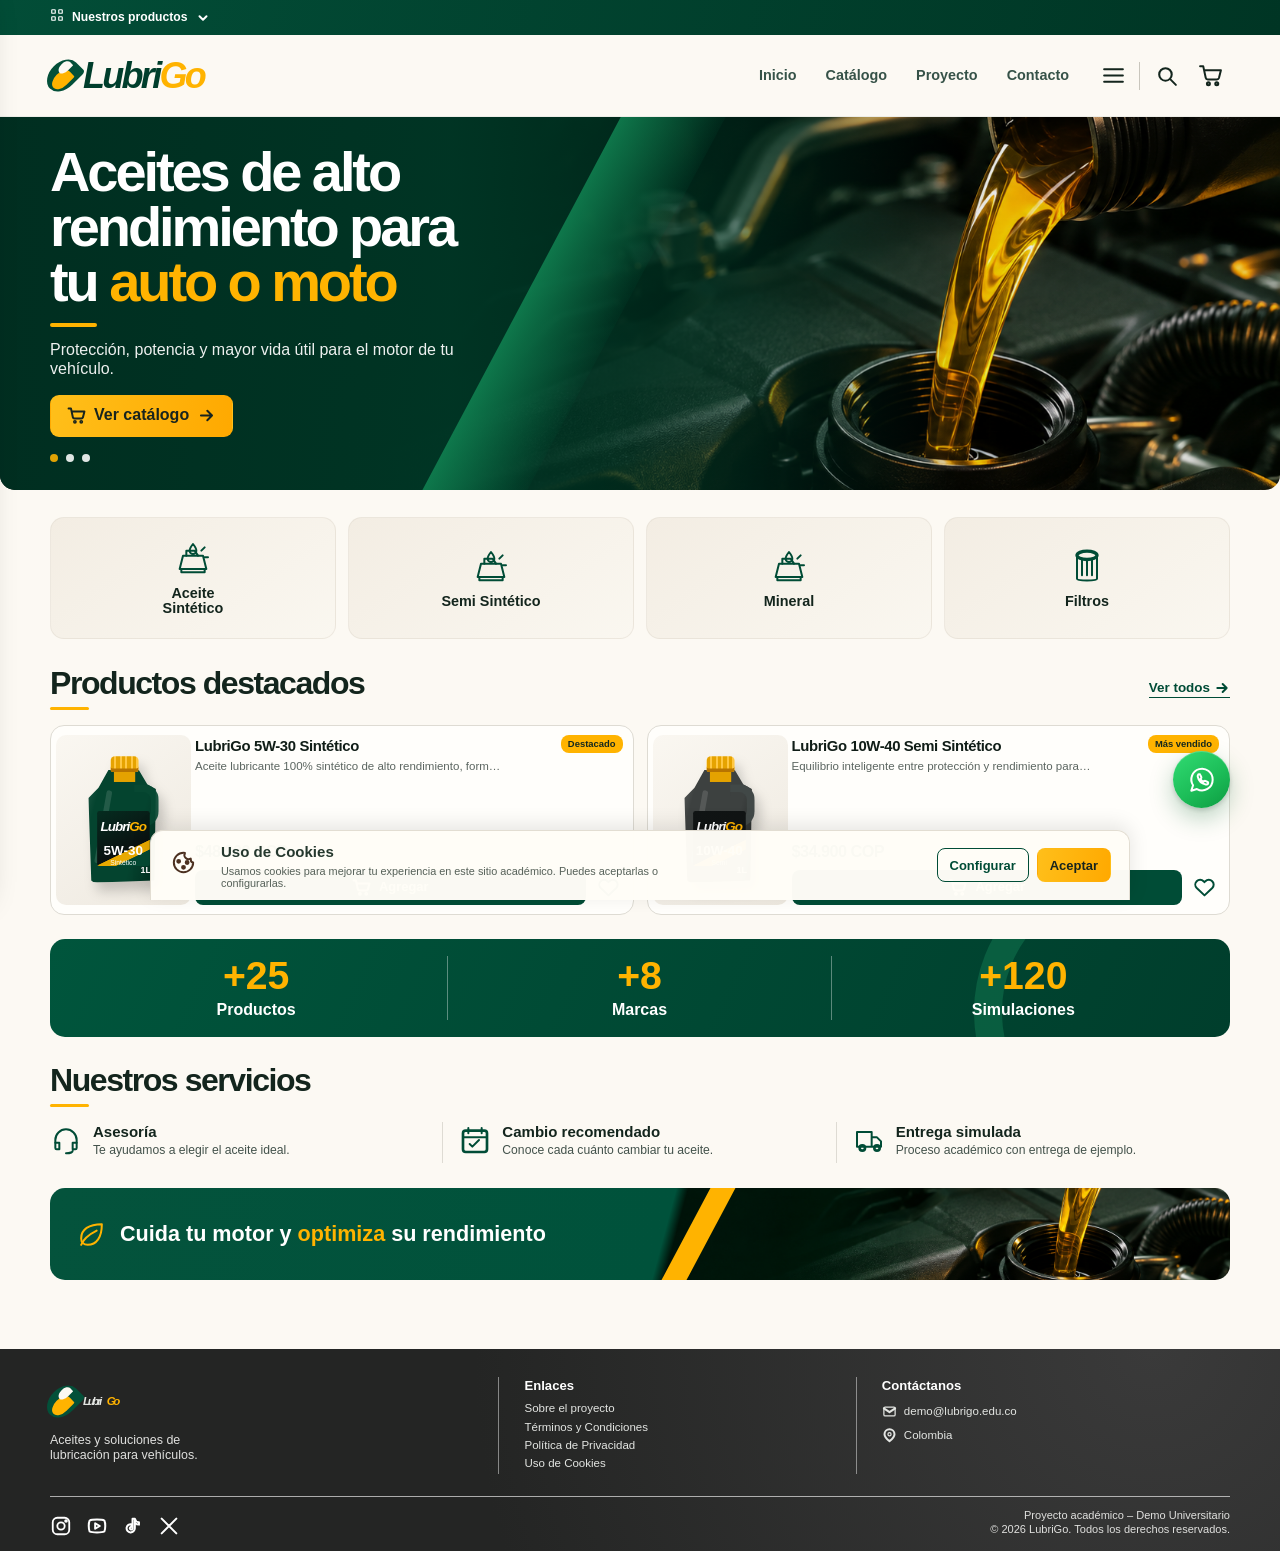
<file: index.html>
<!doctype html>
<html lang="es">
<head>
  <meta charset="utf-8">
  <meta name="viewport" content="width=device-width, initial-scale=1">
  <meta name="description" content="LubriGo, simulador académico de aceites y lubricantes para vehículos.">
  <title>LubriGo | Aceites para tu auto o moto</title>
  <link rel="stylesheet" href="estilos.css?v=20261110-wa">
</head>
<body>
  <div id="site-header"></div>
  <main class="page-main" id="homeMain"></main>
  <div id="site-footer"></div>
  <script src="productos.js" defer></script>
  <script src="carrito.js" defer></script>
  <script src="app.js?v=20261110-wa" defer></script>
  <script src="home.js" defer></script>
</body>
</html>
</file>
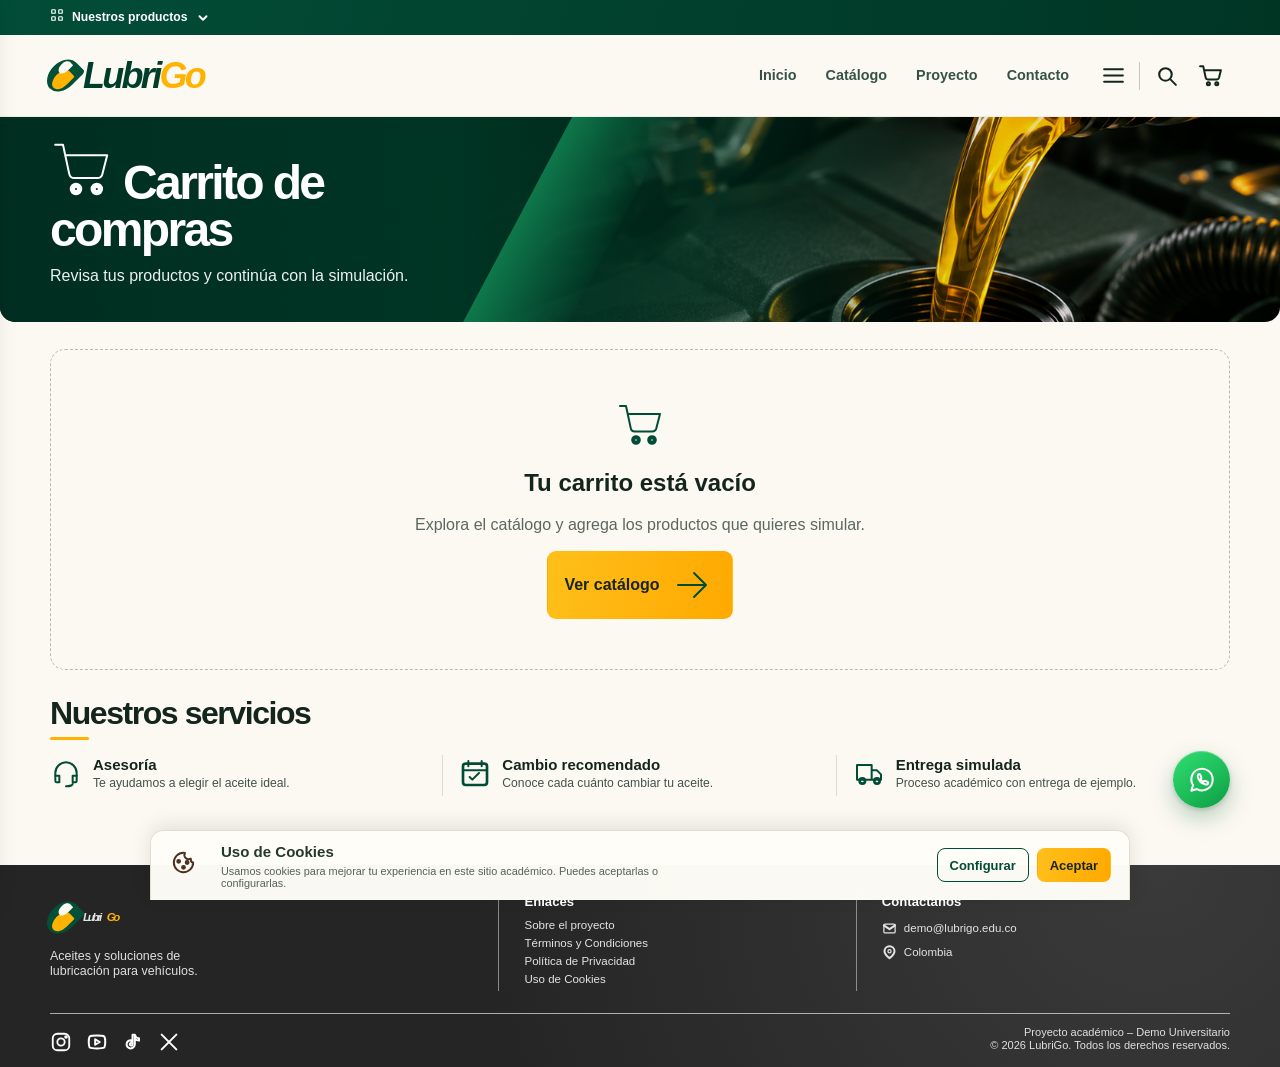
<file: carrito.html>
<!doctype html>
<html lang="es">
<head>
  <meta charset="utf-8">
  <meta name="viewport" content="width=device-width, initial-scale=1">
  <meta name="description" content="Carrito de compra simulada LubriGo.">
  <title>Carrito de compras | LubriGo</title>
  <link rel="stylesheet" href="estilos.css?v=20261110-wa">
</head>
<body>
  <div id="site-header"></div>
  <main class="page-main" id="cartMain"></main>
  <div id="site-footer"></div>
  <script src="productos.js" defer></script>
  <script src="carrito.js" defer></script>
  <script src="app.js?v=20261110-wa" defer></script>
</body>
</html>
</file>
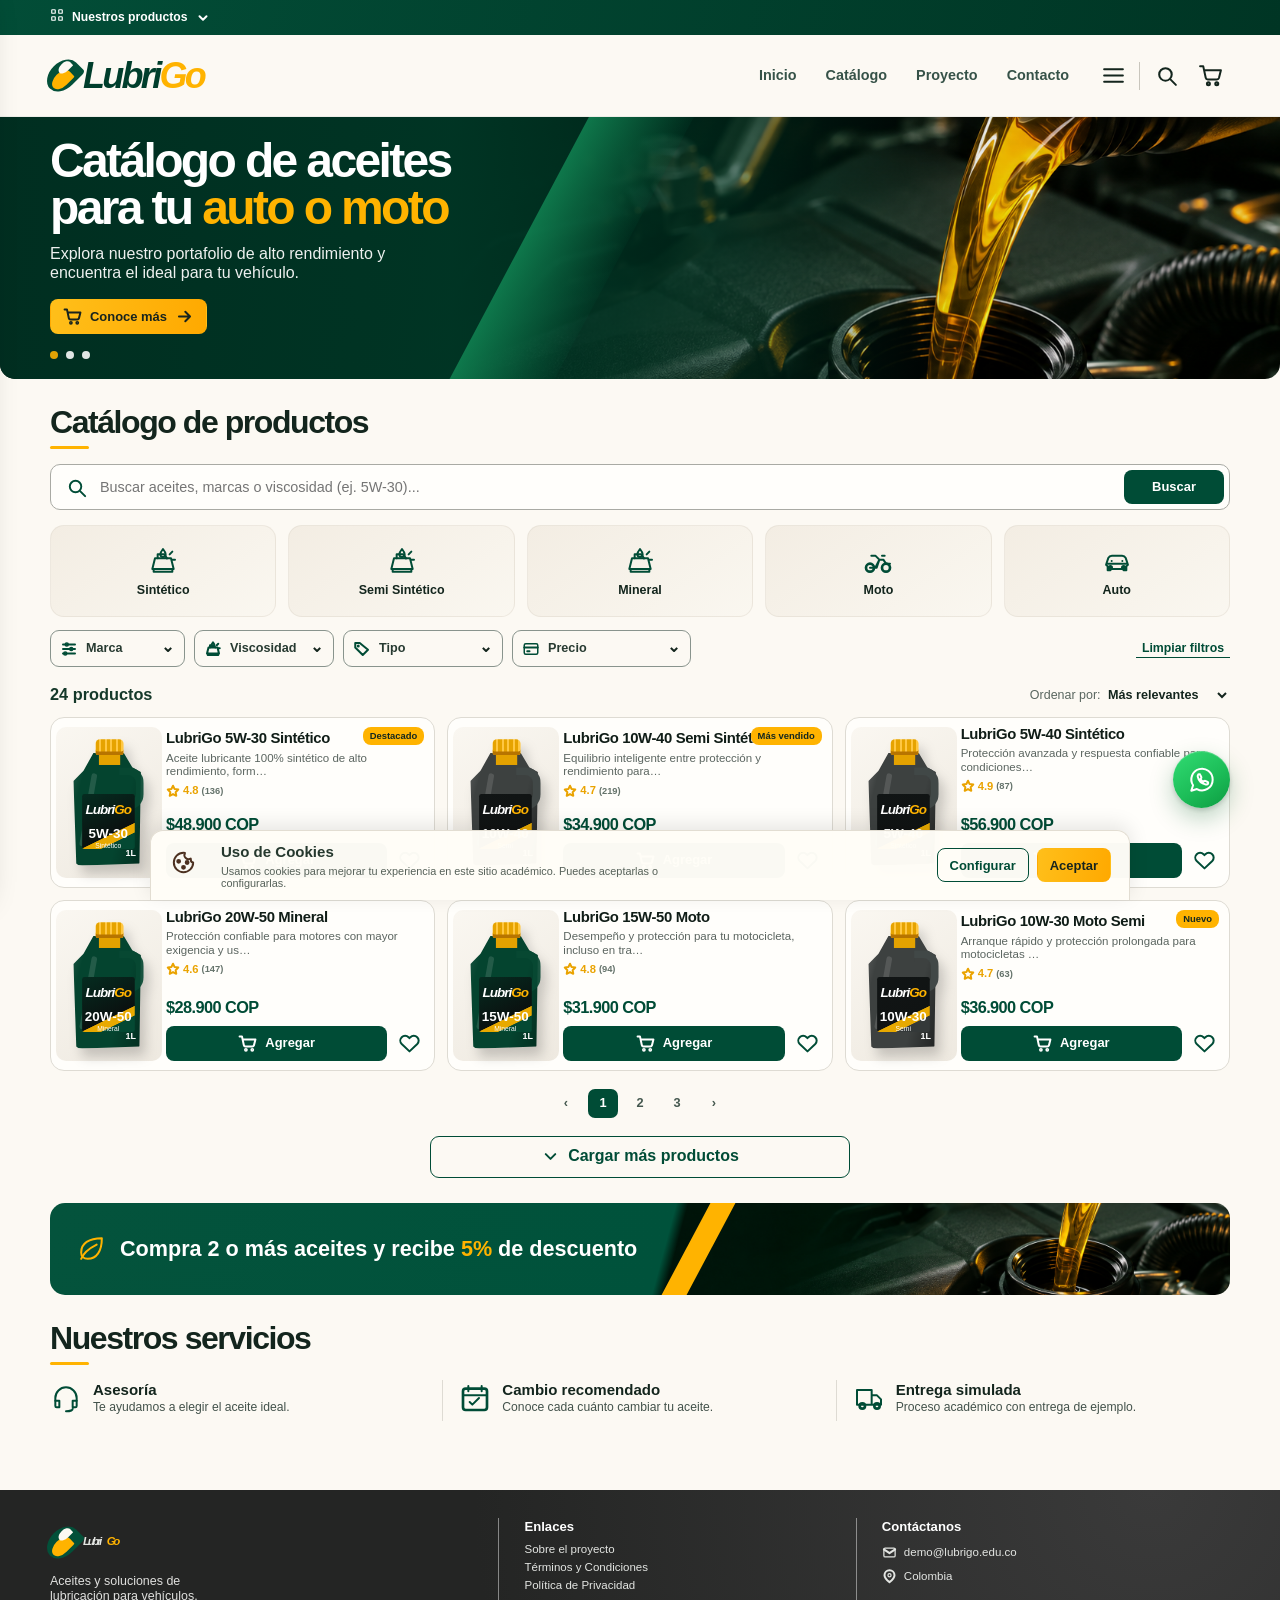
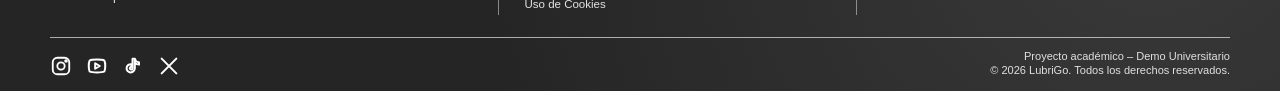
<file: catalogo.html>
<!doctype html>
<html lang="es">
<head>
  <meta charset="utf-8">
  <meta name="viewport" content="width=device-width, initial-scale=1">
  <meta name="description" content="Catálogo académico de aceites LubriGo.">
  <title>Catálogo | LubriGo</title>
  <link rel="stylesheet" href="estilos.css?v=20261110-wa">
</head>
<body>
  <div id="site-header"></div>
  <main class="page-main" id="catalogMain"></main>
  <div id="site-footer"></div>
  <script src="productos.js" defer></script>
  <script src="carrito.js" defer></script>
  <script src="app.js?v=20261110-wa" defer></script>
  <script src="catalogo.js" defer></script>
</body>
</html>
</file>
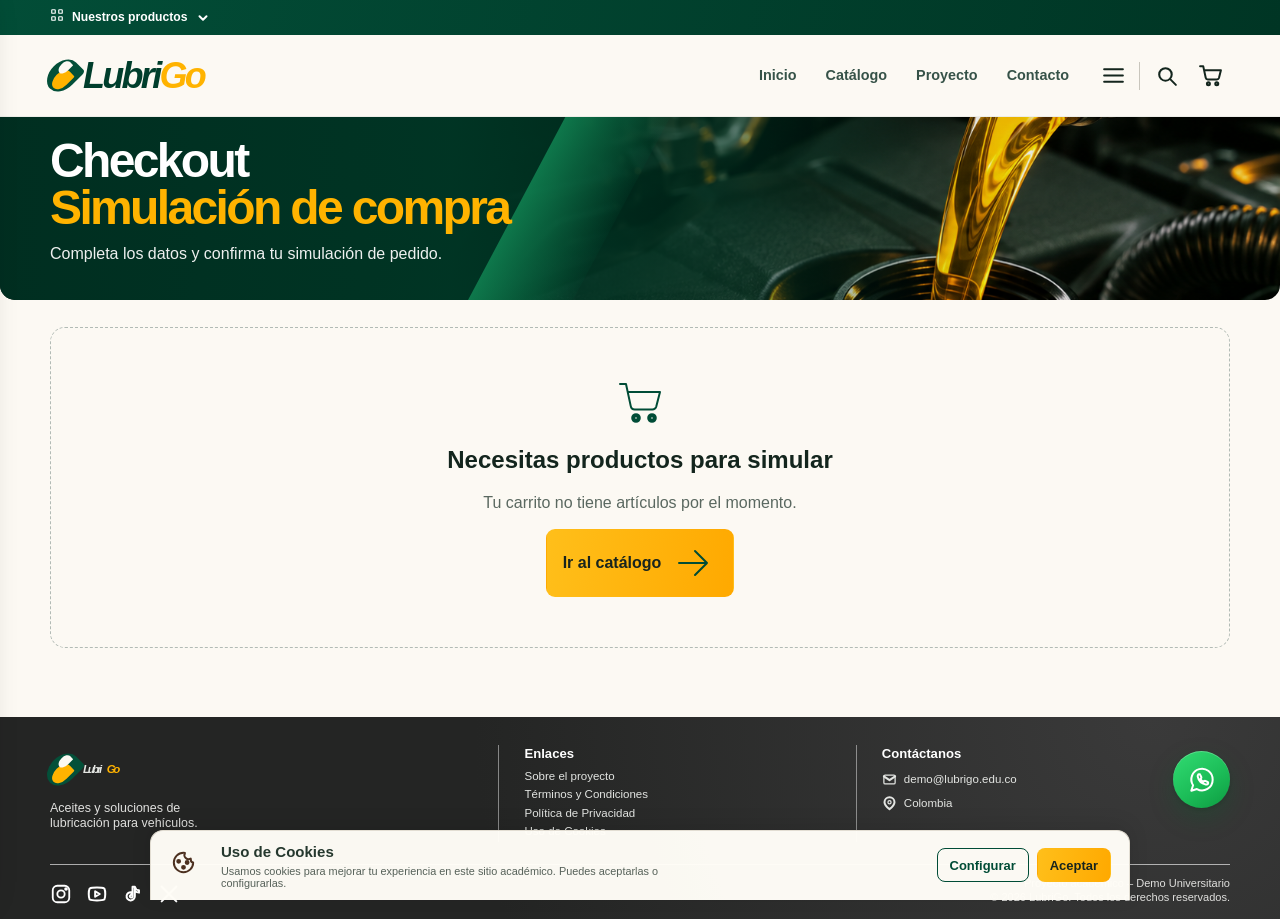
<file: checkout.html>
<!doctype html>
<html lang="es">
<head>
  <meta charset="utf-8">
  <meta name="viewport" content="width=device-width, initial-scale=1">
  <meta name="description" content="Checkout de simulación académica LubriGo.">
  <title>Checkout | LubriGo</title>
  <link rel="stylesheet" href="estilos.css?v=20261110-wa">
</head>
<body>
  <div id="site-header"></div>
  <main class="page-main" id="checkoutMain"></main>
  <div id="site-footer"></div>
  <script src="productos.js" defer></script>
  <script src="carrito.js" defer></script>
  <script src="app.js?v=20261110-wa" defer></script>
  <script src="checkout.js" defer></script>
</body>
</html>
</file>
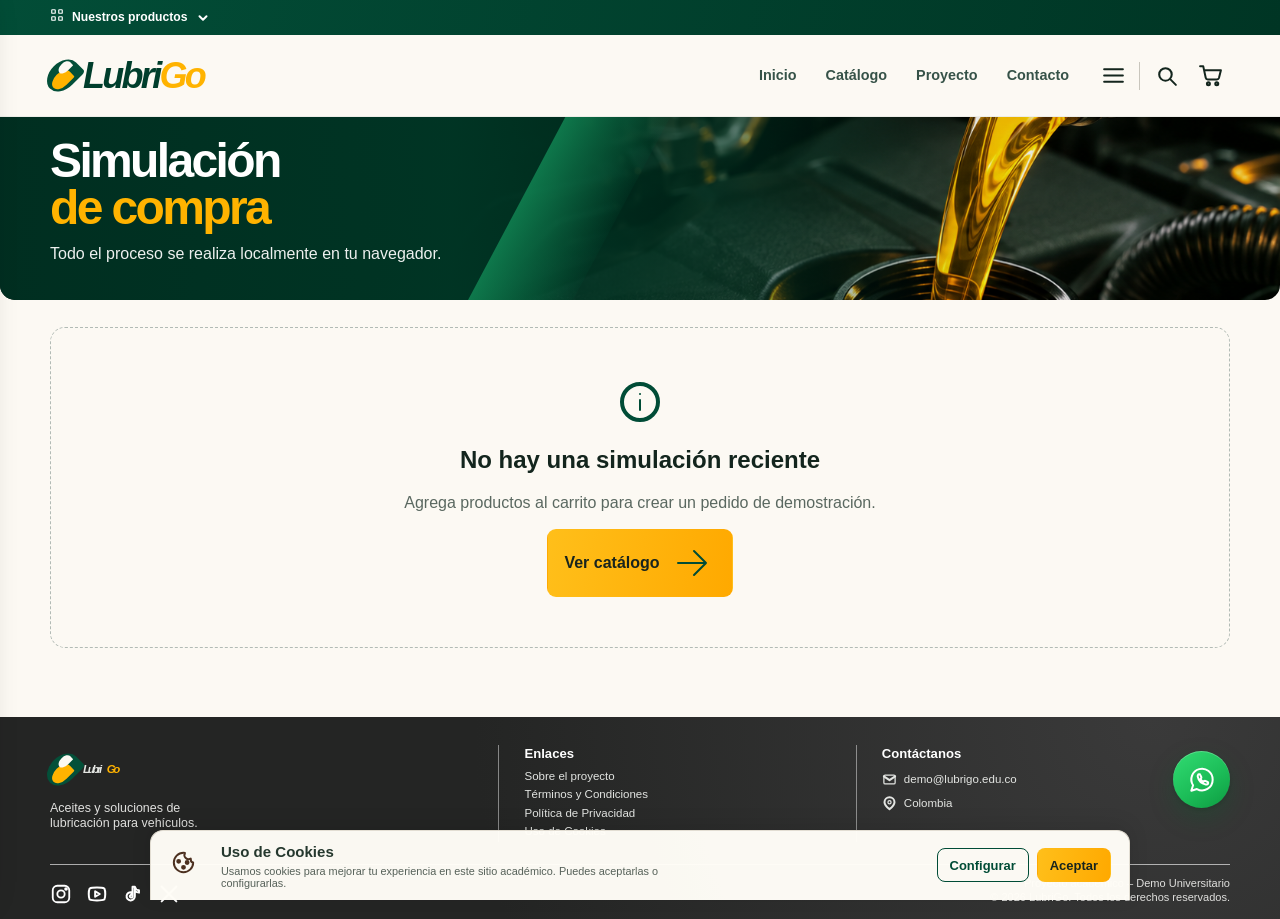
<file: confirmacion.html>
<!doctype html>
<html lang="es">
<head>
  <meta charset="utf-8">
  <meta name="viewport" content="width=device-width, initial-scale=1">
  <meta name="description" content="Confirmación de simulación LubriGo.">
  <title>Simulación confirmada | LubriGo</title>
  <link rel="stylesheet" href="estilos.css?v=20261110-wa">
</head>
<body>
  <div id="site-header"></div>
  <main class="page-main" id="confirmationMain"></main>
  <div id="site-footer"></div>
  <script src="productos.js" defer></script>
  <script src="carrito.js" defer></script>
  <script src="app.js?v=20261110-wa" defer></script>
  <script src="confirmacion.js" defer></script>
</body>
</html>
</file>
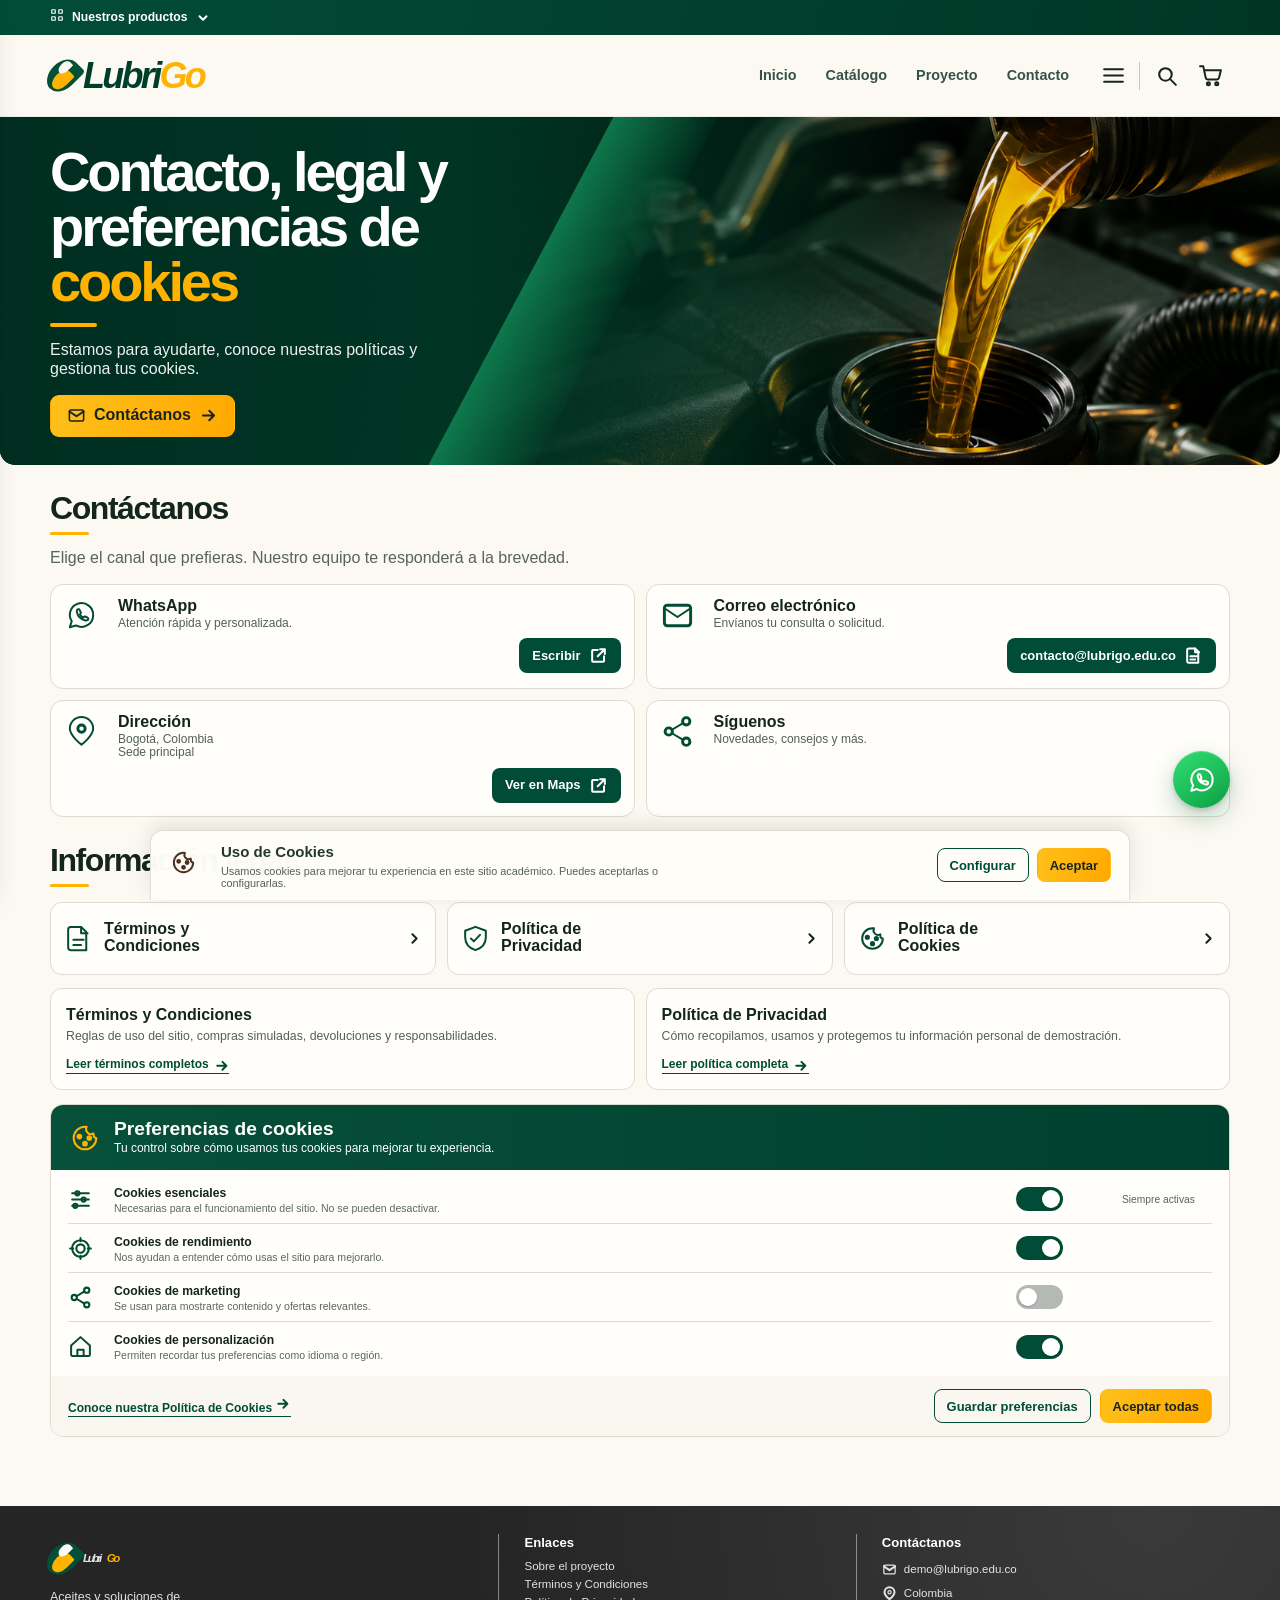
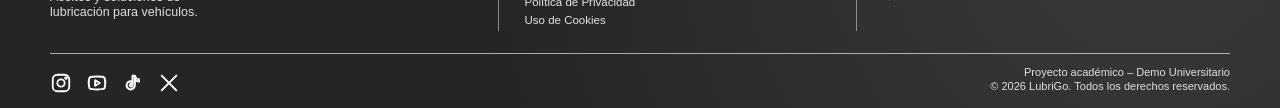
<file: contacto.html>
<!doctype html>
<html lang="es">
<head>
  <meta charset="utf-8">
  <meta name="viewport" content="width=device-width, initial-scale=1">
  <meta name="description" content="Contacto, información legal y cookies de LubriGo.">
  <title>Contacto y legal | LubriGo</title>
  <link rel="stylesheet" href="estilos.css?v=20261110-wa">
</head>
<body>
  <div id="site-header"></div>
  <main class="page-main" id="contactMain"></main>
  <div id="site-footer"></div>
  <script src="productos.js" defer></script>
  <script src="carrito.js" defer></script>
  <script src="app.js?v=20261110-wa" defer></script>
  <script src="contacto.js?v=20261110-wa" defer></script>
  <script src="cookies.js" defer></script>
</body>
</html>
</file>
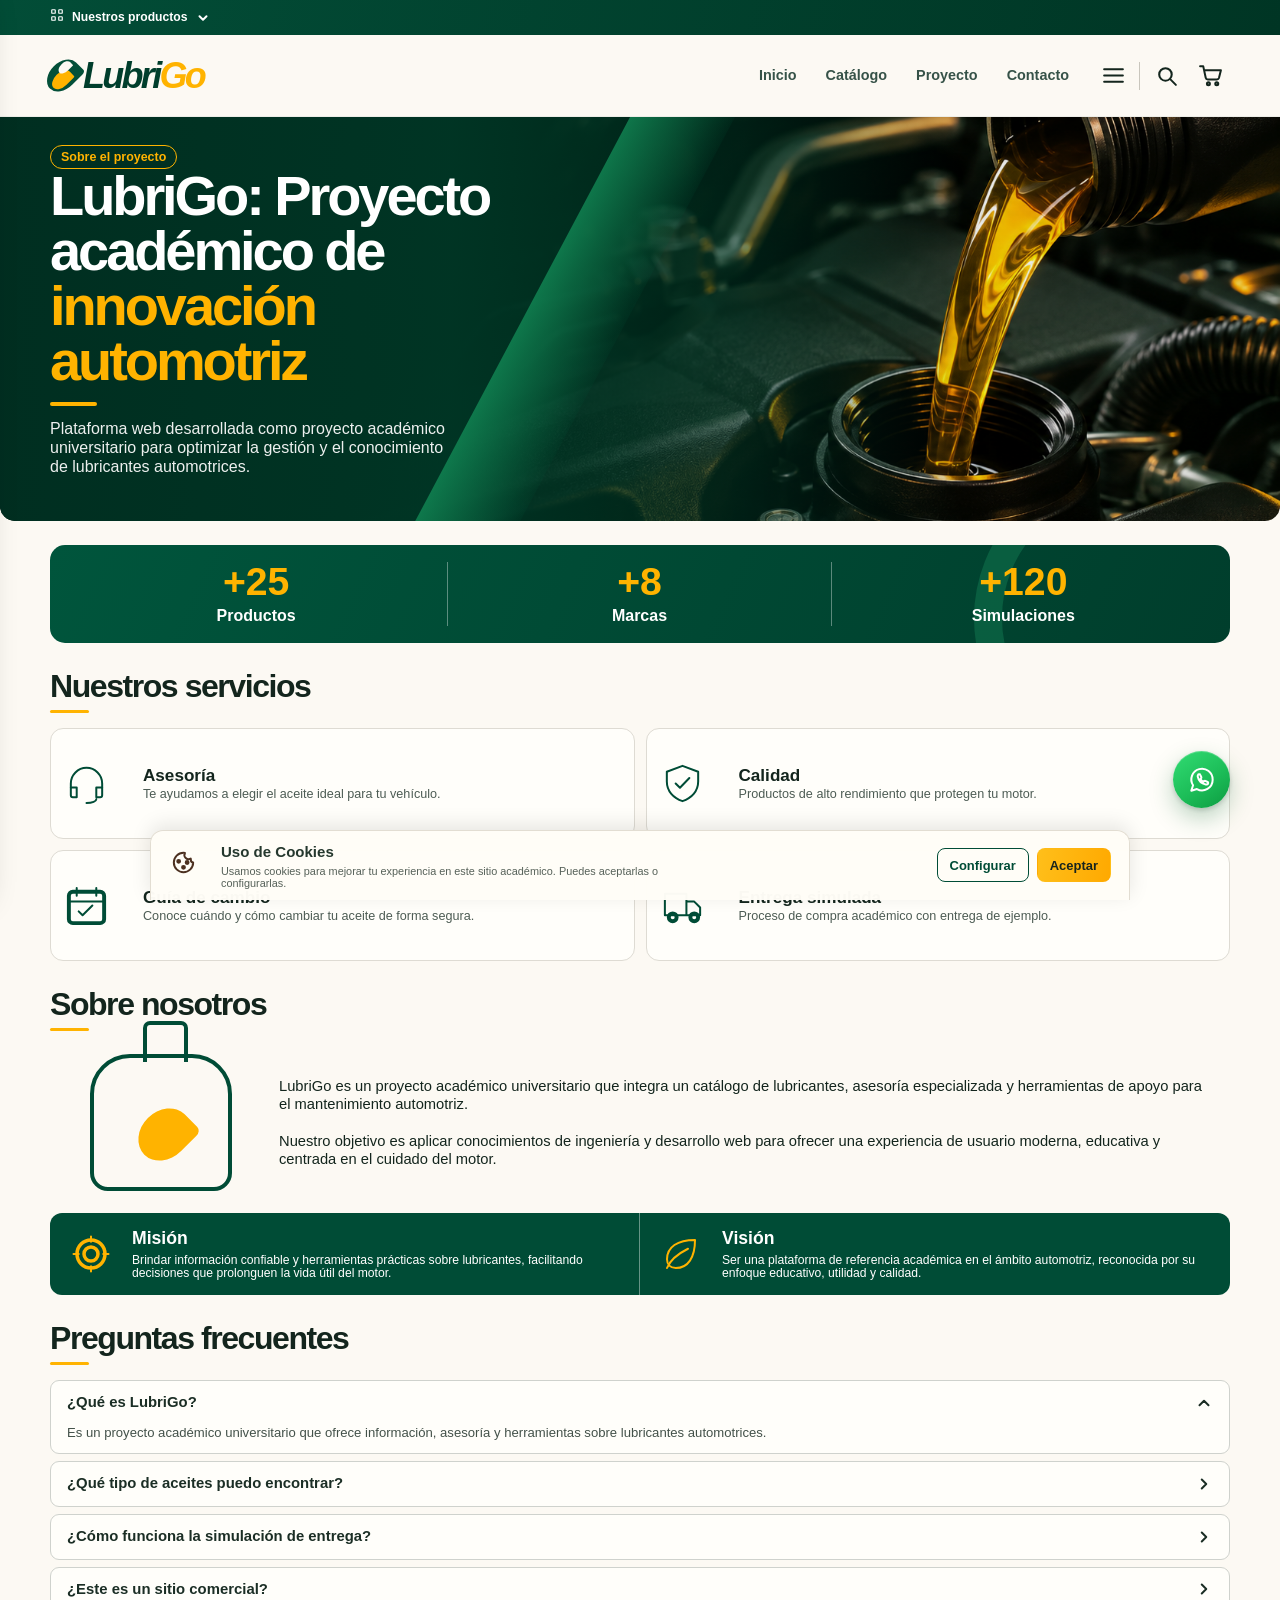
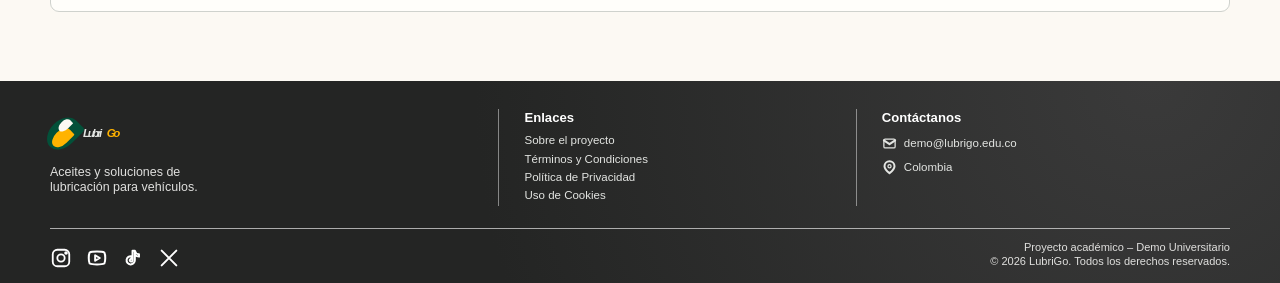
<file: nosotros.html>
<!doctype html>
<html lang="es">
<head>
  <meta charset="utf-8">
  <meta name="viewport" content="width=device-width, initial-scale=1">
  <meta name="description" content="Información del proyecto académico LubriGo.">
  <title>Sobre el proyecto | LubriGo</title>
  <link rel="stylesheet" href="estilos.css?v=20261110-wa">
</head>
<body>
  <div id="site-header"></div>
  <main class="page-main" id="aboutMain"></main>
  <div id="site-footer"></div>
  <script src="productos.js" defer></script>
  <script src="carrito.js" defer></script>
  <script src="app.js?v=20261110-wa" defer></script>
  <script src="nosotros.js" defer></script>
</body>
</html>
</file>
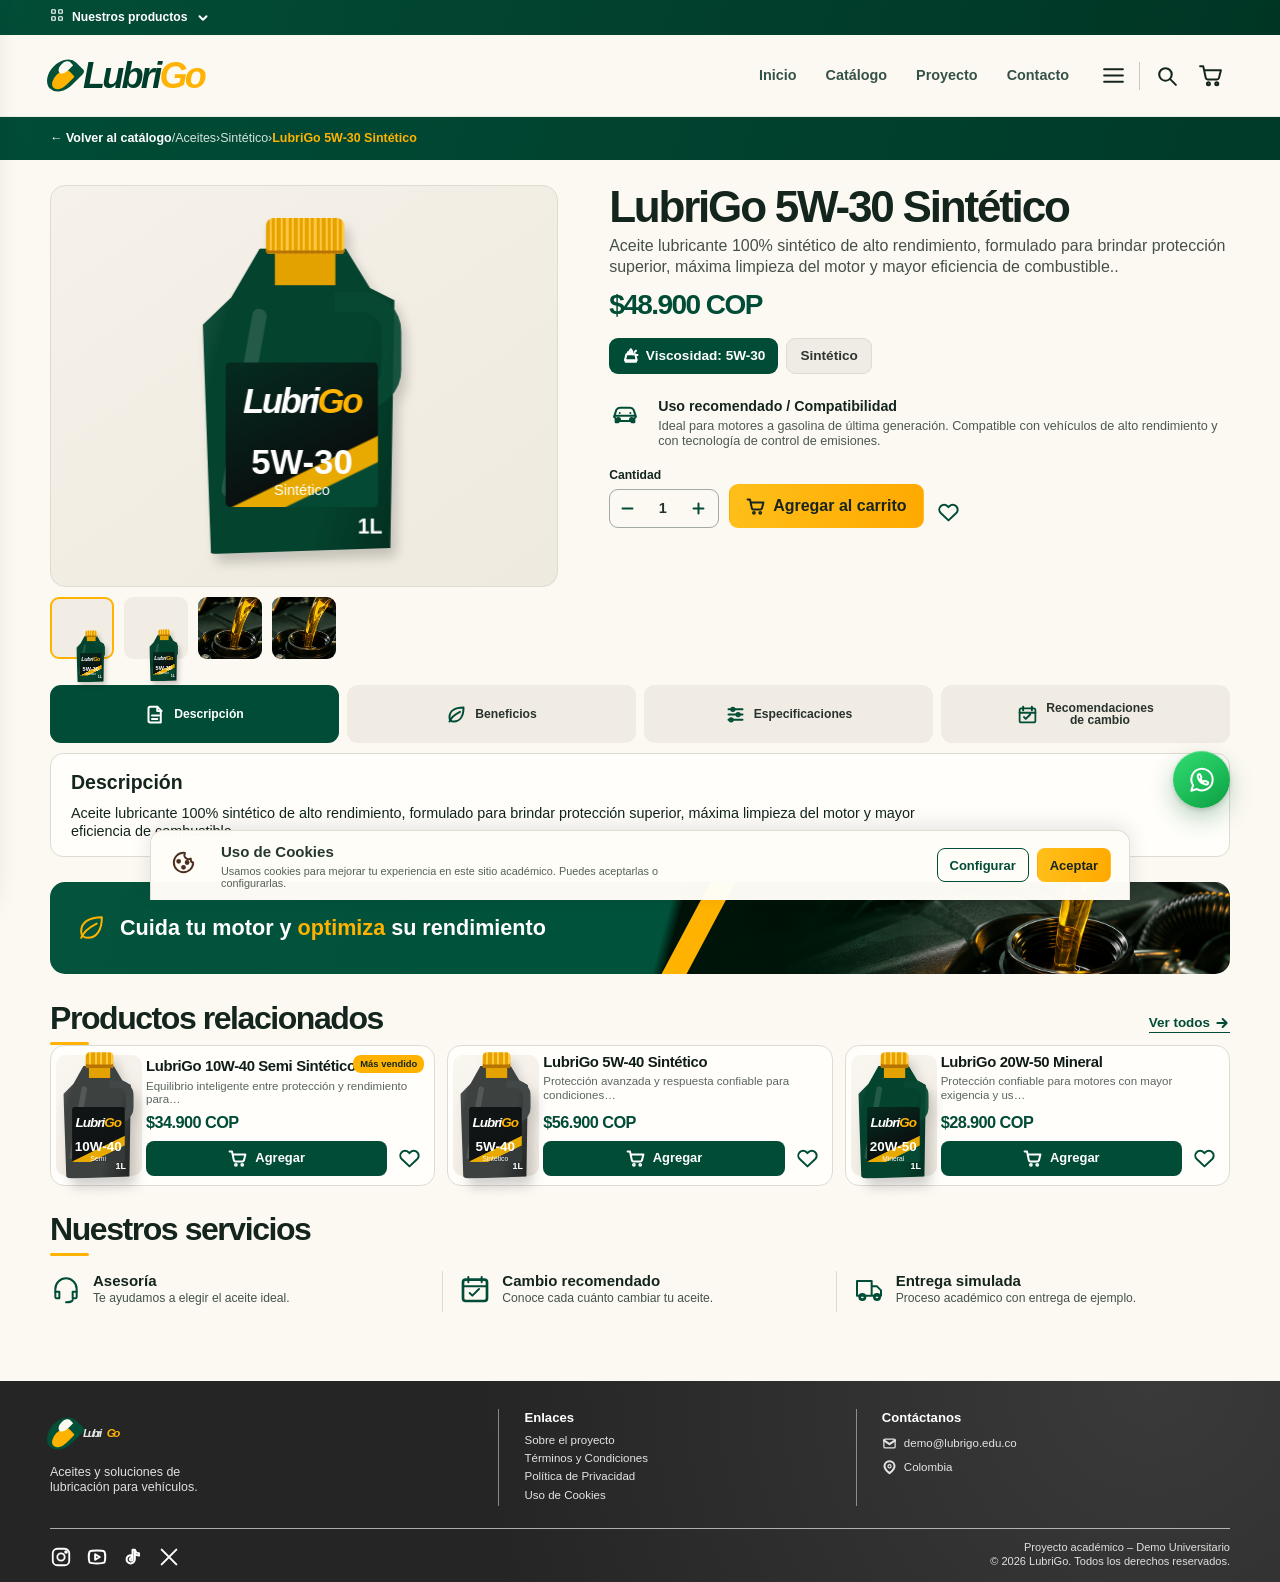
<file: producto.html>
<!doctype html>
<html lang="es">
<head>
  <meta charset="utf-8">
  <meta name="viewport" content="width=device-width, initial-scale=1">
  <meta name="description" content="Detalle de producto del simulador LubriGo.">
  <title>Producto | LubriGo</title>
  <link rel="stylesheet" href="estilos.css?v=20261110-wa">
</head>
<body>
  <div id="site-header"></div>
  <main class="page-main" id="productMain"></main>
  <div id="site-footer"></div>
  <script src="productos.js" defer></script>
  <script src="carrito.js" defer></script>
  <script src="app.js?v=20261110-wa" defer></script>
  <script src="producto.js" defer></script>
</body>
</html>
</file>
<file: estilos.css>
/* LubriGo · interfaz académica responsive. Sin librerías ni recursos externos. */
:root {
  --forest: #004c36;
  --forest-2: #003626;
  --forest-light: #0a7454;
  --amber: #ffb300;
  --amber-deep: #ec9d00;
  --ink: #13251d;
  --muted: #64706a;
  --warm: #fcf9f3;
  --cream: #f5f0e7;
  --line: #dedbd3;
  --white: #fffefb;
  --charcoal: #272827;
  --success: #0c7d4e;
  --shadow: 0 8px 24px rgba(19, 37, 29, .08);
  --radius: 15px;
  --shell: 1180px;
}

* { box-sizing: border-box; }
html { scroll-behavior: smooth; }
body { margin: 0; min-width: 320px; color: var(--ink); background: var(--warm); font-family: "Segoe UI", "Nunito Sans", Arial, sans-serif; font-size: 16px; line-height: 1.32; }
body.no-scroll { overflow: hidden; }
a { color: inherit; text-decoration: none; }
button, input, select, textarea { font: inherit; }
button { cursor: pointer; }
img { max-width: 100%; display: block; }
.shell { width: min(calc(100% - 40px), var(--shell)); margin-inline: auto; }
.page-main { min-height: 45vh; padding-bottom: 35px; }
.section { margin-top: 27px; }
.section-title { margin: 0 0 15px; font-size: clamp(1.45rem, 3vw, 2rem); line-height: 1.03; font-weight: 850; letter-spacing: -.045em; }
.section-title::after { content: ""; display: block; width: 39px; height: 3px; background: var(--amber); border-radius: 2px; margin-top: 7px; }
.eyebrow { display: inline-flex; align-items: center; gap: 6px; border: 1.5px solid var(--amber); border-radius: 99px; padding: 3px 10px; color: var(--amber); font-size: .78rem; font-weight: 800; }
.sr-only { position: absolute; width: 1px; height: 1px; overflow: hidden; clip: rect(0,0,0,0); white-space: nowrap; }

/* SVG icon system */
.icon { display: inline-grid; flex: none; place-items: center; width: 1.3em; height: 1.3em; line-height: 1; }
.icon svg { display: block; width: 100%; height: 100%; fill: none; stroke: currentColor; stroke-width: 2; stroke-linecap: round; stroke-linejoin: round; }
.icon svg path[fill], .icon svg path[style*="fill"] { fill: currentColor; }
.icon svg path:not([fill]) { vector-effect: non-scaling-stroke; }
.icon-button { display: inline-grid; place-items: center; position: relative; width: 40px; height: 40px; padding: 0; background: transparent; color: var(--ink); border: 0; border-radius: 50%; transition: background .2s, color .2s, transform .2s; }
.icon-button:hover { color: var(--forest); background: #e9f1ed; }
.icon-button .icon { width: 25px; height: 25px; }
.icon-button:focus-visible, .btn:focus-visible, a:focus-visible, input:focus-visible, select:focus-visible, textarea:focus-visible { outline: 3px solid rgba(255,179,0,.5); outline-offset: 3px; }

/* Header */
.topbar { background: linear-gradient(105deg, #024d37, #003524); color: #fff; height: 35px; }
.topbar .shell { display: flex; align-items: center; gap: 8px; height: 100%; font-size: .76rem; font-weight: 700; }
.topbar .icon { width: 17px; height: 17px; }
.topbar .icon:last-child { width: 14px; height: 14px; }
.site-header { z-index: 20; position: relative; background: rgba(252,249,243,.97); border-bottom: 1px solid rgba(0, 54, 38, .06); }
.site-header__inner { height: 81px; display: flex; align-items: center; justify-content: space-between; gap: 24px; }
.brand { display: inline-flex; align-items: center; gap: 7px; color: #003e2c; font-size: clamp(1.7rem, 3.2vw, 2.25rem); font-weight: 900; letter-spacing: -.075em; font-style: italic; line-height: 1; white-space: nowrap; }
.brand > span:last-child span { color: var(--amber); }
.brand-drop { position: relative; display: inline-block; width: 26px; height: 37px; background: #035039; border-radius: 78% 18% 78% 78%; transform: rotate(45deg); overflow: hidden; }
.brand-drop::after { content: ""; position: absolute; width: 14px; height: 23px; border-radius: 90% 12% 90% 90%; background: var(--amber); left: 8px; top: 11px; }
.brand-drop i { position: absolute; z-index: 2; width: 9px; height: 15px; background: var(--warm); border-radius: 90% 10% 90% 90%; left: 4px; top: 4px; }
.desktop-nav { display: flex; align-items: center; gap: clamp(12px, 2.3vw, 29px); margin-left: auto; font-size: .9rem; font-weight: 750; }
.desktop-nav a { position: relative; color: #365248; }
.desktop-nav a::after { content: ""; position: absolute; left: 0; right: 0; bottom: -7px; height: 2px; border-radius: 2px; background: var(--amber); transform: scaleX(0); transition: transform .2s; }
.desktop-nav a:hover { color: var(--forest); }
.desktop-nav a:hover::after { transform: scaleX(1); }
.header-actions { display: flex; align-items: center; gap: 4px; }
.header-divider { display: block; height: 28px; border-left: 1px solid #c9c6bd; margin-inline: 2px; }
.cart-link { text-decoration: none; }
.cart-count { position: absolute; top: 1px; right: 0; min-width: 17px; height: 17px; padding: 1px 4px; display: grid; place-items: center; border-radius: 50%; color: #15251e; background: var(--amber); font-size: .65rem; font-weight: 900; line-height: 1; }
.cart-count.is-empty { display: none; }

/* Common controls */
.btn { min-height: 42px; display: inline-flex; justify-content: center; align-items: center; gap: 8px; padding: 9px 16px; border: 1.5px solid transparent; border-radius: 9px; font-weight: 850; line-height: 1.05; transition: transform .18s, box-shadow .18s, background .18s; }
.btn:hover { transform: translateY(-1px); box-shadow: 0 4px 10px rgba(0,0,0,.12); }
.btn .icon { width: 19px; height: 19px; }
.btn--green { color: #fff; background: var(--forest); }
.btn--green:hover { background: #006044; }
.btn--amber { color: #18241e; background: linear-gradient(100deg, #ffbf1a, #ffa900); }
.btn--amber:hover { background: #ffc82e; }
.btn--outline { color: var(--forest); background: transparent; border-color: var(--forest); }
.btn--ghost { color: var(--forest); background: #eaf3ed; }
.btn--small { min-height: 34px; border-radius: 8px; padding: 7px 12px; font-size: .81rem; }
.btn--wide { width: 100%; min-height: 55px; font-size: 1.1rem; }

/* Hero */
.page-hero { isolation: isolate; overflow: hidden; position: relative; display: flex; align-items: center; min-height: 230px; margin: 0 auto; color: #fff; background: #032f22 url("hero-aceite.png") 72% center / cover no-repeat; border-radius: 0 0 var(--radius) var(--radius); }
.page-hero::before { content: ""; position: absolute; inset: 0; z-index: -1; background: linear-gradient(90deg, rgba(0,47,33,.98) 0%, rgba(0,55,38,.92) 35%, rgba(0,52,37,.55) 58%, rgba(0,0,0,.08) 75%); }
.page-hero::after { content: ""; position: absolute; z-index: -1; left: 40%; top: -20%; width: 105px; height: 150%; transform: skewX(-28deg); background: linear-gradient(90deg, rgba(19,143,89,.75), rgba(0,82,53,.13)); }
.page-hero .shell { padding-block: 28px; }
.hero-content { max-width: 545px; }
.hero-content h1 { margin: 0; max-width: 460px; color: #fff; font-size: clamp(2rem, 4.4vw, 3.5rem); line-height: .98; font-weight: 900; letter-spacing: -.055em; }
.hero-content h1 em { color: var(--amber); font-style: normal; }
.hero-content h1::after { content: ""; display: block; width: 47px; height: 4px; background: var(--amber); margin-top: 13px; border-radius: 2px; }
.hero-content p { max-width: 410px; margin: 13px 0 17px; color: rgba(255,255,255,.93); font-size: 1rem; line-height: 1.19; }
.hero-dots { display: flex; align-items: center; gap: 8px; margin-top: 17px; }
.hero-dots i { display: block; width: 8px; height: 8px; border-radius: 50%; background: #fff; opacity: .88; }
.hero-dots i:first-child { background: var(--amber); }
.hero--short { min-height: 172px; }
.hero--short .hero-content h1 { font-size: clamp(1.85rem, 4vw, 3rem); }
.hero--short .shell { padding-block: 20px; }
.hero--short .hero-content h1::after { display: none; }
.hero--simple::before { background: linear-gradient(90deg, rgba(0,48,34,.97), rgba(0,67,44,.83) 53%, rgba(0,0,0,.12)); }

/* Categories, statistics, home */
.categories { display: grid; gap: 12px; grid-template-columns: repeat(4, 1fr); }
.category-card { min-height: 122px; display: flex; flex-direction: column; align-items: center; justify-content: center; gap: 7px; padding: 12px 8px; color: var(--forest); background: linear-gradient(145deg, #f3ede3, #faf7f0); border: 1px solid rgba(221,216,205,.45); border-radius: 14px; text-align: center; transition: transform .2s, background .2s; }
.category-card:hover, .category-card.is-selected { transform: translateY(-2px); background: #eaf3ed; box-shadow: var(--shadow); }
.category-card .category-icon { width: 40px; height: 40px; }
.category-card strong { max-width: 100px; color: var(--ink); font-size: .9rem; line-height: 1.06; }
.section-heading { display: flex; align-items: center; justify-content: space-between; gap: 12px; margin-top: 28px; }
.section-heading .section-title { margin-bottom: 0; }
.link-arrow { display: inline-flex; align-items: center; gap: 4px; color: var(--forest); border-bottom: 1px solid currentColor; font-size: .84rem; font-weight: 800; }
.link-arrow .icon { width: 16px; height: 16px; }
.featured-grid { display: grid; grid-template-columns: repeat(2, 1fr); gap: 13px; margin-top: 15px; }
.stats { display: grid; grid-template-columns: repeat(3, 1fr); gap: 0; position: relative; overflow: hidden; margin-top: 24px; padding: 17px 15px; color: #fff; background: linear-gradient(115deg, #00553c, #003e2c); border-radius: var(--radius); }
.stats::after { content: ""; position: absolute; right: -50px; top: -80px; width: 250px; height: 250px; border: 28px solid rgba(28,145,95,.35); border-radius: 50%; }
.stat { z-index: 1; display: flex; flex-direction: column; align-items: center; text-align: center; border-right: 1px solid rgba(255,255,255,.36); }
.stat:last-child { border: 0; }
.stat b { color: var(--amber); font-size: clamp(1.55rem, 3.5vw, 2.45rem); line-height: 1; }
.stat span { margin-top: 4px; font-size: clamp(.78rem, 1.5vw, 1rem); font-weight: 800; }
.services-row { display: grid; grid-template-columns: repeat(3, 1fr); gap: 0; }
.service { display: flex; align-items: flex-start; gap: 11px; padding: 2px 16px; border-right: 1px solid var(--line); }
.service:first-child { padding-left: 0; }
.service:last-child { border-right: 0; }
.service > span { flex: none; color: var(--forest); }
.service > span .icon { width: 32px; height: 32px; }
.service strong { display: block; font-size: .94rem; font-weight: 850; line-height: 1.05; }
.service p { margin: 4px 0 0; color: #43524b; font-size: .76rem; line-height: 1.14; }
.promo-banner { position: relative; overflow: hidden; display: flex; align-items: center; min-height: 92px; margin-top: 25px; padding: 14px 26px; border-radius: var(--radius); color: #fff; background: linear-gradient(105deg, #04533c 0%, #00523b 52%, transparent 53%), url("hero-aceite.png") right 63% / 54% auto no-repeat, #0b1915; }
.promo-banner::before { content: ""; position: absolute; right: 44%; top: -50%; height: 200%; width: 25px; transform: skewX(-28deg); background: var(--amber); }
.promo-banner > div { position: relative; z-index: 1; display: flex; align-items: center; gap: 13px; max-width: 55%; }
.promo-banner .icon { width: 31px; height: 31px; color: var(--amber); }
.promo-banner strong { font-size: clamp(1.02rem, 2vw, 1.35rem); line-height: 1.02; }
.promo-banner em { color: var(--amber); font-style: normal; }

/* Product cards and CSS artwork */
.product-card { position: relative; display: grid; grid-template-columns: 105px minmax(0,1fr); gap: 4px; min-width: 0; padding: 9px 10px 9px 5px; background: var(--white); border: 1px solid var(--line); border-radius: 14px; transition: transform .2s, box-shadow .2s; }
.product-card:hover { transform: translateY(-2px); box-shadow: var(--shadow); }
.product-card__image { display: flex; justify-content: center; align-items: center; min-height: 130px; padding: 4px; border-radius: 10px; background: linear-gradient(145deg, #faf7f1, #eee9e0); }
.product-card__body { display: flex; min-width: 0; flex-direction: column; align-items: flex-start; }
.product-card__name { color: #101d17; font-size: .93rem; line-height: 1.06; font-weight: 870; letter-spacing: -.025em; }
.product-card__name:hover { color: var(--forest); text-decoration: underline; }
.product-card__body p { margin: 5px 0 5px; color: #5b6560; font-size: .72rem; line-height: 1.15; }
.product-badge { align-self: flex-end; order: -1; margin-bottom: -14px; z-index: 1; padding: 3px 7px; color: #14281f; background: var(--amber); border-radius: 8px; font-size: .59rem; font-weight: 900; }
.product-card .price { display: block; margin: auto 0 7px; color: var(--forest); font-size: 1.02rem; font-weight: 900; letter-spacing: -.035em; white-space: nowrap; }
.product-card__actions { width: 100%; display: flex; gap: 8px; align-items: center; }
.product-card__actions .btn { flex: 1; }
.heart-button { flex: 0 0 29px; width: 29px; height: 32px; color: var(--forest); }
.heart-button .icon { width: 21px; height: 21px; }
.heart-button.is-favorite { color: #c44c34; }
.heart-button.is-favorite svg { fill: currentColor; }
.rating { display: flex; align-items: center; gap: 3px; margin-bottom: 4px; color: #eaa300; font-size: .7rem; font-weight: 800; }
.rating .icon { width: 14px; height: 14px; fill: currentColor; }
.rating small { color: #65736b; }
.product-card--featured { grid-template-columns: 102px minmax(0,1fr); min-height: 172px; }
.product-card--featured .product-card__image { min-height: 153px; }
.product-card--featured .product-card__body p { min-height: 30px; }
.product-art { position: relative; flex: none; }
.product-art--bottle { width: 66px; height: 113px; filter: drop-shadow(5px 8px 5px rgba(0,0,0,.18)); }
.product-art--bottle::before { content: ""; position: absolute; z-index: 1; inset: 12px 2px 0 0; background: linear-gradient(105deg, rgba(255,255,255,.12), transparent 17%, transparent 66%, rgba(0,0,0,.35)), #04442f; clip-path: polygon(30% 0, 72% 0, 84% 13%, 96% 17%, 94% 98%, 6% 100%, 2% 25%, 16% 16%); border-radius: 16px 14px 9px 9px; }
.product-art--charcoal::before { background: linear-gradient(105deg, rgba(255,255,255,.17), transparent 17%, transparent 66%, rgba(0,0,0,.5)), #3d4140; }
.bottle-cap { position: absolute; z-index: 4; left: 32%; top: 0; width: 37%; height: 14px; border-radius: 4px 4px 2px 2px; background: repeating-linear-gradient(90deg, #e6a300 0 3px, #ffc742 3px 5px); box-shadow: inset 0 -3px #b77400; }
.bottle-neck { position: absolute; z-index: 3; left: 36%; top: 10px; width: 29%; height: 13px; background: #e4a200; }
.bottle-handle { position: absolute; z-index: 2; top: 25px; right: 2px; width: 22px; height: 38px; border: 7px solid rgba(8,73,52,.92); border-left: 0; border-radius: 0 14px 14px 0; }
.product-art--charcoal .bottle-handle { border-color: #414847; }
.bottle-glint { position: absolute; z-index: 2; top: 30px; left: 12px; width: 5px; height: 66px; border-radius: 6px; background: rgba(255,255,255,.12); transform: rotate(10deg); }
.bottle-label { position: absolute; z-index: 3; left: 13%; top: 43%; width: 72%; min-height: 43%; display: flex; flex-direction: column; align-items: center; padding-top: 8px; color: #fff; border-radius: 2px; background: linear-gradient(154deg, #052c20 0%, #0a1110 67%, #e8a900 68%, #e8a900 79%, #044933 80%); text-align: center; line-height: 1; }
.product-art--charcoal .bottle-label { background: linear-gradient(154deg, #111515 0%, #101313 67%, #e8a900 68%, #e8a900 79%, #343939 80%); }
.bottle-label b { font-size: 12px; font-style: italic; letter-spacing: -.07em; }
.bottle-label b span { color: var(--amber); }
.bottle-label em { margin-top: 9px; font-size: 12px; font-style: normal; font-weight: 900; }
.bottle-label small { margin-top: 2px; font-size: 6px; }
.bottle-volume { position: absolute; z-index: 4; bottom: 5px; right: 9px; color: #fff; font-size: 8px; font-weight: 900; }
.product-art--large { width: 188px; height: 300px; transform: scale(1); transform-origin: center; }
.product-art--large .bottle-cap { height: 32px; border-radius: 7px 7px 3px 3px; }
.product-art--large .bottle-neck { top: 26px; height: 34px; }
.product-art--large::before { inset: 27px 6px 0 0; border-radius: 35px 30px 16px 16px; }
.product-art--large .bottle-handle { top: 66px; right: 7px; width: 60px; height: 105px; border-width: 18px; border-radius: 0 36px 36px 0; }
.product-art--large .bottle-glint { top: 80px; left: 34px; width: 13px; height: 170px; }
.product-art--large .bottle-label { padding-top: 19px; border-radius: 4px; }
.product-art--large .bottle-label b { font-size: 31px; }
.product-art--large .bottle-label em { margin-top: 24px; font-size: 31px; }
.product-art--large .bottle-label small { font-size: 13px; }
.product-art--large .bottle-volume { bottom: 12px; right: 24px; font-size: 19px; }
.product-art--filter { width: 74px; height: 105px; filter: drop-shadow(4px 6px 4px rgba(0,0,0,.19)); }
.filter-top, .filter-base { position: absolute; z-index: 3; left: 6px; width: 62px; height: 15px; border-radius: 50%; background: #252727; }
.filter-top { top: 0; box-shadow: inset 0 4px #5e5c55; }
.filter-top::after { content: ""; position: absolute; top: 4px; left: 22px; width: 19px; height: 6px; border-radius: 50%; background: #111; }
.filter-pleats { position: absolute; z-index: 1; inset: 9px 7px 10px; border-radius: 9px; background: repeating-linear-gradient(90deg, #c79d54 0 3px, #f7db9a 3px 5px, #a77a3e 5px 7px); }
.filter-base { bottom: 0; background: #343431; box-shadow: inset 0 -3px #171717; }
.filter-label { position: absolute; z-index: 2; left: 10px; right: 10px; top: 47px; padding: 3px; color: #fcfbf7; background: #063d2c; text-align: center; font-size: 9px; font-weight: 850; font-style: italic; }
.product-art--filter.product-art--large { width: 190px; height: 270px; }
.product-art--filter.product-art--large .filter-top, .product-art--filter.product-art--large .filter-base { left: 15px; width: 160px; height: 37px; }
.product-art--filter.product-art--large .filter-top::after { top: 10px; left: 57px; width: 48px; height: 16px; }
.product-art--filter.product-art--large .filter-pleats { inset: 27px 18px 31px; border-radius: 20px; }
.product-art--filter.product-art--large .filter-label { left: 27px; right: 27px; top: 119px; padding: 9px; font-size: 23px; }

/* Catalog */
.catalog-toolbar { margin-top: 10px; }
.search-bar { display: flex; align-items: center; gap: 10px; padding: 5px 5px 5px 14px; background: var(--white); border: 1.5px solid #a9aaa4; border-radius: 10px; }
.search-bar .icon { width: 23px; height: 23px; color: var(--forest); }
.search-bar input { flex: 1; min-width: 0; border: 0; outline: 0; color: var(--ink); background: transparent; font-size: .9rem; }
.search-bar .btn { min-width: 100px; }
.catalog-categories { margin: 15px 0 13px; grid-template-columns: repeat(5, 1fr); }
.catalog-categories .category-card { min-height: 92px; }
.catalog-categories .category-card .category-icon { width: 32px; height: 32px; }
.catalog-categories .category-card strong { font-size: .78rem; }
.filters { display: flex; flex-wrap: wrap; align-items: center; gap: 9px; }
.filter-select { position: relative; }
.filter-select .icon { position: absolute; pointer-events: none; left: 10px; top: 50%; transform: translateY(-50%); color: var(--forest); width: 18px; height: 18px; }
.filter-select select { appearance: none; min-width: 135px; min-height: 37px; padding: 7px 36px 7px 35px; color: #273a31; border: 1.5px solid #89948d; border-radius: 9px; background: transparent; font-size: .79rem; font-weight: 800; outline: 0; }
.filter-select::after { content: "⌄"; position: absolute; pointer-events: none; right: 11px; top: 6px; color: var(--ink); font-weight: 900; }
.clear-filters { margin-left: auto; color: var(--forest); background: transparent; border: 0; border-bottom: 1px solid currentColor; font-size: .77rem; font-weight: 800; }
.catalog-meta { display: flex; align-items: center; justify-content: space-between; gap: 12px; margin: 17px 0 11px; }
.catalog-meta strong { color: #15392a; font-size: 1.02rem; }
.catalog-meta label { color: #59665f; font-size: .78rem; }
.catalog-meta select { color: var(--ink); border: 0; background: transparent; font-size: .79rem; font-weight: 800; }
.catalog-grid { display: grid; grid-template-columns: repeat(2, minmax(0,1fr)); gap: 12px; }
.catalog-grid .product-card { grid-template-columns: 102px minmax(0,1fr); }
.pagination { display: flex; justify-content: center; align-items: center; gap: 7px; margin: 18px 0; }
.pagination button { width: 30px; height: 29px; color: #45584f; border: 1px solid transparent; border-radius: 7px; background: transparent; font-size: .8rem; font-weight: 800; }
.pagination button.is-active { color: #fff; background: var(--forest); }
.load-more { display: flex; width: min(100%, 420px); margin: 0 auto; }
.empty-state { grid-column: 1 / -1; padding: 35px; border: 1px dashed #b5bbb6; border-radius: var(--radius); color: #637067; text-align: center; }

/* Details */
.breadcrumbs { display: flex; align-items: center; gap: 9px; min-height: 43px; overflow: auto; color: #d5e4dc; background: linear-gradient(105deg, var(--forest), #003a29); font-size: .78rem; white-space: nowrap; }
.breadcrumbs a { color: #fff; font-weight: 750; }
.breadcrumbs .icon { width: 15px; height: 15px; }
.breadcrumbs b { color: var(--amber); }
.product-detail { display: grid; grid-template-columns: minmax(290px, .9fr) minmax(0, 1.1fr); gap: clamp(25px, 4vw, 60px); align-items: start; margin-top: 25px; }
.product-gallery__main { min-height: 402px; display: grid; place-items: center; padding: 25px; border: 1px solid var(--line); border-radius: var(--radius); background: linear-gradient(145deg, #f6f1e9, #eeeadf); }
.gallery-thumbs { display: flex; gap: 10px; margin-top: 10px; }
.gallery-thumb { width: 64px; height: 62px; display: grid; place-items: center; border: 1px solid transparent; border-radius: 9px; background: #f1ece4; }
.gallery-thumb.is-active { border: 2px solid var(--amber); }
.gallery-thumb .product-art { transform: scale(.46); }
.gallery-oil { width: 64px; height: 62px; overflow: hidden; border-radius: 9px; background: url("hero-aceite.png") 81% 60% / 220px auto; }
.detail-info h1 { margin: 0 0 7px; font-size: clamp(1.9rem, 3.7vw, 2.75rem); line-height: .98; font-weight: 900; letter-spacing: -.05em; }
.detail-summary { margin: 0 0 10px; color: #455048; font-size: 1rem; }
.detail-price { margin: 0 0 14px; color: var(--forest); font-size: 1.75rem; font-weight: 900; letter-spacing: -.055em; }
.detail-chips { display: flex; gap: 8px; flex-wrap: wrap; margin-bottom: 18px; }
.detail-chip { display: inline-flex; align-items: center; gap: 6px; padding: 8px 13px; color: #fff; background: var(--forest); border-radius: 9px; font-size: .85rem; font-weight: 850; }
.detail-chip:last-child { color: #30342f; background: #efece5; border: 1px solid var(--line); }
.compatibility { display: grid; grid-template-columns: 39px minmax(0,1fr); gap: 10px; align-items: start; padding: 5px 0 19px; }
.compatibility .icon { width: 32px; height: 32px; color: var(--forest); }
.compatibility strong { display: block; font-size: .89rem; }
.compatibility p { margin: 3px 0 0; color: #4c5951; font-size: .79rem; line-height: 1.15; }
.detail-actions { display: flex; align-items: flex-end; gap: 10px; }
.quantity-block { display: flex; flex-direction: column; gap: 6px; }
.quantity-block label { font-size: .76rem; font-weight: 850; }
.quantity-stepper { display: inline-flex; align-items: center; min-width: 110px; height: 39px; overflow: hidden; border: 1.5px solid #a1aaa4; border-radius: 9px; }
.quantity-stepper button { width: 34px; height: 100%; display: grid; place-items: center; color: var(--forest); border: 0; background: transparent; }
.quantity-stepper button:hover { background: #eaf3ed; }
.quantity-stepper .icon { width: 17px; height: 17px; }
.quantity-stepper output { width: 37px; color: #24332b; font-size: .9rem; font-weight: 850; text-align: center; }
.detail-actions .btn { min-height: 44px; }
.detail-tabs { display: grid; grid-template-columns: repeat(4, 1fr); gap: 8px; margin-top: 26px; }
.detail-tab { min-height: 58px; display: flex; align-items: center; justify-content: center; gap: 8px; padding: 7px; color: #27332c; border: 0; border-radius: 11px; background: #f1ece3; font-size: .76rem; font-weight: 850; line-height: 1; text-align: center; }
.detail-tab .icon { color: var(--forest); width: 21px; height: 21px; }
.detail-tab.is-active { color: #fff; background: var(--forest); }
.detail-tab.is-active .icon { color: #fff; }
.detail-panel { margin-top: 10px; padding: 16px 20px; border: 1px solid var(--line); border-radius: 13px; background: #fffefa; }
.detail-panel h2 { margin: 0 0 8px; font-size: 1.22rem; }
.detail-panel p { max-width: 900px; margin: 0; font-size: .9rem; line-height: 1.25; }
.related-grid { display: grid; grid-template-columns: repeat(3, 1fr); gap: 12px; }
.related-grid .product-card { grid-template-columns: 86px minmax(0,1fr); }
.related-grid .product-card__image { min-height: 120px; }

/* Cart */
.cart-list { display: grid; gap: 11px; }
.cart-item { display: grid; grid-template-columns: 103px minmax(0,1fr) 120px 134px; gap: 12px; align-items: center; padding: 11px 14px 11px 4px; border: 1px solid var(--line); border-radius: 14px; background: #fffefa; }
.cart-item__visual { min-height: 105px; display: grid; place-items: center; border-radius: 10px; background: linear-gradient(145deg,#f7f2e9,#eeeadf); }
.cart-item__info h2 { margin: 0 0 5px; font-size: 1.05rem; line-height: 1.08; letter-spacing: -.03em; }
.cart-item__info p { margin: 0 0 7px; color: #516057; font-size: .79rem; line-height: 1.16; }
.cart-item__price { color: var(--forest); font-size: 1.16rem; font-weight: 900; }
.cart-item__controls { display: grid; gap: 9px; justify-items: center; }
.remove-item { display: inline-flex; align-items: center; gap: 6px; padding: 0; color: #3a4740; border: 0; background: transparent; font-size: .76rem; font-weight: 800; }
.remove-item .icon { width: 17px; height: 17px; }
.cart-line-total { padding-left: 17px; border-left: 1px solid #c8cbc6; }
.cart-line-total span { display: block; color: #67736c; font-size: .78rem; }
.cart-line-total b { color: var(--forest); font-size: 1.08rem; white-space: nowrap; }
.order-summary { margin-top: 18px; padding: 17px 20px; border: 1px solid #d3d4c8; border-radius: 13px; background: linear-gradient(135deg, #f5f4e7, #eeeee4); }
.order-summary h2 { margin: 0 0 13px; font-size: 1.5rem; line-height: 1; }
.summary-line { display: flex; justify-content: space-between; gap: 15px; padding: 5px 0; }
.summary-line span { font-size: .91rem; }
.summary-line b { white-space: nowrap; }
.summary-total { align-items: center; margin-top: 7px; padding: 8px 12px; border-radius: 8px; background: #d9edd9; }
.summary-total span, .summary-total b { color: var(--forest); font-size: 1.23rem; font-weight: 900; }
.academic-notice { display: flex; align-items: flex-start; gap: 9px; margin-top: 12px; padding: 12px 15px; color: #31473b; border-radius: 10px; background: #e6f0e9; font-size: .85rem; line-height: 1.14; }
.academic-notice .icon { flex: none; width: 23px; height: 23px; }
.cart-cta { display: flex; margin-top: 14px; }
.empty-cart { padding: 50px 20px; border: 1px dashed #b2bbb5; border-radius: var(--radius); text-align: center; }
.empty-cart .icon { width: 48px; height: 48px; color: var(--forest); }
.empty-cart h2 { margin: 13px 0 7px; }
.empty-cart p { color: #5a6860; }

/* Form / checkout */
.checkout-layout { display: grid; grid-template-columns: minmax(0, 1.12fr) minmax(310px, .88fr); gap: 23px; align-items: start; }
.form-section { margin-bottom: 17px; }
.form-section h2 { margin: 0 0 8px; font-size: 1.32rem; line-height: 1; }
.form-section h2::after { content: ""; display: block; width: 33px; height: 3px; margin-top: 6px; background: var(--amber); }
.form-card { padding: 13px; border: 1px solid var(--line); border-radius: 13px; background: #fffefa; }
.form-grid { display: grid; grid-template-columns: repeat(2, 1fr); gap: 10px; }
.form-grid .full { grid-column: 1 / -1; }
.field { display: flex; flex-direction: column; gap: 4px; }
.field label { color: #26362d; font-size: .72rem; font-weight: 850; }
.field label em { color: #bd3a26; font-style: normal; }
.input-wrap { position: relative; }
.input-wrap .icon { position: absolute; top: 50%; left: 10px; width: 20px; height: 20px; transform: translateY(-50%); color: var(--forest); pointer-events: none; }
.input-wrap input, .input-wrap select { width: 100%; min-height: 39px; padding: 8px 10px 8px 37px; color: #29362f; border: 1.4px solid #aab1aa; border-radius: 8px; outline: none; background: #fffefa; font-size: .82rem; }
.input-wrap select { appearance: none; }
.input-wrap::after { content: ""; position: absolute; pointer-events: none; right: 10px; top: 50%; width: 7px; height: 7px; border-right: 2px solid #34433b; border-bottom: 2px solid #34433b; transform: translateY(-70%) rotate(45deg); }
.input-wrap--plain::after { display: none; }
.choice-grid { display: grid; gap: 9px; }
.choice-grid--2 { grid-template-columns: repeat(2, 1fr); }
.choice-grid--3 { grid-template-columns: repeat(3, 1fr); }
.choice { display: flex; align-items: center; gap: 9px; min-height: 54px; padding: 9px 10px; border: 1px solid var(--line); border-radius: 9px; background: #fbfaf6; cursor: pointer; }
.choice input { position: absolute; opacity: 0; pointer-events: none; }
.choice .radio { width: 18px; height: 18px; flex: none; border: 2px solid #aab0aa; border-radius: 50%; }
.choice .icon { width: 26px; height: 26px; flex: none; color: var(--forest); }
.choice strong { font-size: .75rem; line-height: 1.06; }
.choice small { display: block; margin-top: 3px; color: #526159; font-size: .66rem; line-height: 1.08; }
.choice:has(input:checked) { border-color: #6ca58c; background: #ebf5ed; box-shadow: inset 0 0 0 1px #6ca58c; }
.choice:has(input:checked) .radio { border-color: var(--forest); box-shadow: inset 0 0 0 4px #ebf5ed; background: var(--forest); }
.checkout-summary { position: sticky; top: 12px; padding: 16px; border: 1px solid var(--line); border-radius: var(--radius); background: #fffefa; }
.checkout-summary h2 { margin: 0 0 13px; font-size: 1.3rem; }
.checkout-product { display: grid; grid-template-columns: 94px minmax(0,1fr); gap: 9px; align-items: center; padding-bottom: 12px; border-bottom: 1px solid var(--line); }
.checkout-product__visual { min-height: 115px; display: grid; place-items: center; border-radius: 9px; background: #f4efe6; }
.checkout-product h3 { margin: 0 0 4px; font-size: .91rem; line-height: 1.07; }
.checkout-product p { margin: 0; color: #606c65; font-size: .69rem; line-height: 1.1; }
.checkout-product .quantity-stepper { transform: scale(.85); transform-origin: left bottom; margin-top: 4px; }
.checkout-summary .summary-line { font-size: .86rem; }
.checkout-summary .summary-total { margin-inline: -3px; }
.form-error { display: none; margin: 0 0 12px; padding: 10px 12px; color: #892615; border-radius: 8px; background: #fff0eb; font-size: .82rem; font-weight: 700; }
.form-error.is-visible { display: block; }

/* Project page */
.about-services { display: grid; grid-template-columns: repeat(2, 1fr); gap: 11px; }
.about-service { display: grid; grid-template-columns: 70px minmax(0,1fr); align-items: center; gap: 10px; min-height: 111px; padding: 12px; border: 1px solid var(--line); border-radius: 13px; background: #fffefa; }
.about-service .icon { width: 47px; height: 47px; color: var(--forest); }
.about-service h3 { margin: 0 0 3px; font-size: 1.07rem; line-height: 1; }
.about-service p { margin: 0; color: #4d5c54; font-size: .79rem; line-height: 1.15; }
.about-copy { display: grid; grid-template-columns: 190px minmax(0,1fr); align-items: center; gap: 23px; padding: 8px 16px; }
.about-bottle-icon { position: relative; width: 142px; height: 137px; margin: auto; border: 4px solid var(--forest); border-radius: 40px 40px 18px 18px; }
.about-bottle-icon::before { content: ""; position: absolute; left: 49px; top: -37px; width: 37px; height: 37px; border: 4px solid var(--forest); border-bottom: 0; border-radius: 7px 7px 0 0; }
.about-bottle-icon::after { content: ""; position: absolute; left: 47px; top: 48px; width: 47px; height: 57px; border-radius: 50% 12% 50% 50%; background: var(--amber); transform: rotate(45deg); }
.about-copy p { margin: 0; font-size: .92rem; line-height: 1.25; }
.mission-vision { display: grid; grid-template-columns: repeat(2, 1fr); margin-top: 14px; overflow: hidden; border-radius: 12px; background: var(--forest); color: #fff; }
.mission-vision > div { display: grid; grid-template-columns: 52px 1fr; align-items: center; gap: 10px; padding: 14px 20px; border-right: 1px solid rgba(255,255,255,.4); }
.mission-vision > div:last-child { border: 0; }
.mission-vision .icon { width: 42px; height: 42px; color: var(--amber); }
.mission-vision h3 { margin: 0 0 3px; font-size: 1.1rem; }
.mission-vision p { margin: 0; font-size: .76rem; line-height: 1.14; }
.faq { display: grid; gap: 7px; }
.faq-item { overflow: hidden; border: 1px solid #cfd2cd; border-radius: 9px; background: #fffefa; }
.faq-button { width: 100%; display: flex; align-items: center; justify-content: space-between; gap: 10px; padding: 12px 16px; color: #1b2e25; border: 0; background: transparent; font-size: .93rem; font-weight: 850; text-align: left; }
.faq-button .icon { flex: none; width: 18px; height: 18px; transition: transform .2s; }
.faq-item.is-open .faq-button .icon { transform: rotate(-90deg); }
.faq-answer { display: none; padding: 0 16px 13px; color: #435149; font-size: .82rem; line-height: 1.18; }
.faq-item.is-open .faq-answer { display: block; }

/* Contact, legal and preferences */
.contact-intro { margin: -3px 0 16px; color: #56645b; }
.contact-grid { display: grid; grid-template-columns: repeat(2, 1fr); gap: 11px; }
.contact-card { display: grid; grid-template-columns: 45px minmax(0,1fr); gap: 9px; min-height: 105px; padding: 13px; border: 1px solid var(--line); border-radius: 13px; background: #fffefa; }
.contact-card > .icon { width: 35px; height: 35px; color: var(--forest); }
.contact-card h3 { margin: 0 0 3px; font-size: 1rem; line-height: 1; }
.contact-card p { margin: 0 0 8px; color: #526057; font-size: .75rem; line-height: 1.12; }
.contact-card .btn { float: right; }
.contact-card .socials { justify-content: flex-start; margin-top: 8px; }
.legal-links { display: grid; grid-template-columns: repeat(3, 1fr); gap: 11px; }
.legal-link { display: flex; align-items: center; gap: 10px; min-height: 73px; padding: 12px; border: 1px solid var(--line); border-radius: 12px; background: #fffefa; font-weight: 850; line-height: 1.05; }
.legal-link .icon:first-child { width: 31px; height: 31px; color: var(--forest); }
.legal-link .icon:last-child { margin-left: auto; width: 17px; height: 17px; }
.legal-cards { display: grid; grid-template-columns: repeat(2, 1fr); gap: 11px; margin-top: 13px; }
.legal-card { padding: 15px; border: 1px solid var(--line); border-radius: 12px; background: #fffefa; }
.legal-card h3 { margin: 0 0 5px; font-size: 1rem; }
.legal-card p { margin: 0 0 9px; color: #536159; font-size: .77rem; line-height: 1.12; }
.legal-card a { display: inline-flex; align-items: center; gap: 5px; color: var(--forest); border-bottom: 1px solid currentColor; font-size: .75rem; font-weight: 850; }
.preferences { overflow: hidden; margin-top: 14px; border: 1px solid var(--line); border-radius: 13px; background: #fffefa; }
.preferences-head { display: flex; align-items: center; gap: 12px; padding: 14px 17px; color: #fff; background: linear-gradient(90deg, #075039, #00402e); }
.preferences-head .icon { width: 34px; height: 34px; color: var(--amber); }
.preferences-head h2 { margin: 0 0 2px; font-size: 1.2rem; line-height: 1; }
.preferences-head p { margin: 0; font-size: .75rem; }
.preference-list { padding: 5px 17px; }
.preference { display: grid; grid-template-columns: 38px minmax(0,1fr) 98px 90px; align-items: center; gap: 8px; min-height: 49px; border-bottom: 1px solid var(--line); }
.preference:last-child { border: 0; }
.preference > .icon { width: 25px; height: 25px; color: var(--forest); }
.preference strong { display: block; font-size: .76rem; }
.preference p { margin: 2px 0 0; color: #5b685f; font-size: .66rem; line-height: 1.08; }
.switch { position: relative; width: 47px; height: 24px; display: inline-block; }
.switch input { opacity: 0; width: 0; height: 0; }
.slider { position: absolute; inset: 0; border-radius: 999px; background: #b5b9b5; transition: .2s; }
.slider::before { content: ""; position: absolute; top: 3px; left: 3px; width: 18px; height: 18px; border-radius: 50%; background: #fff; box-shadow: 0 1px 2px rgba(0,0,0,.2); transition: .2s; }
.switch input:checked + .slider { background: var(--forest); }
.switch input:checked + .slider::before { transform: translateX(23px); }
.preference > span:last-child { font-size: .64rem; color: #56635a; }
.preference-actions { display: flex; align-items: center; justify-content: space-between; gap: 12px; padding: 13px 17px; background: #f9f7f0; }
.preference-actions a { color: var(--forest); border-bottom: 1px solid currentColor; font-size: .75rem; font-weight: 850; }
.preference-actions div { display: flex; gap: 9px; }

/* Confirmation */
.confirmation { max-width: 720px; margin: 40px auto; padding: clamp(24px, 5vw, 46px); text-align: center; border: 1px solid var(--line); border-radius: 20px; background: #fffefa; box-shadow: var(--shadow); }
.confirmation-check { width: 76px; height: 76px; display: grid; place-items: center; margin: 0 auto 16px; color: #fff; border-radius: 50%; background: var(--success); box-shadow: 0 0 0 9px #e4f3e8; }
.confirmation-check .icon { width: 45px; height: 45px; }
.confirmation h1 { margin: 0; font-size: clamp(1.9rem, 4vw, 2.6rem); line-height: 1; letter-spacing: -.05em; }
.confirmation > p { margin: 11px auto 19px; max-width: 480px; color: #57645c; }
.reference-box { display: inline-flex; flex-direction: column; gap: 4px; min-width: 250px; margin: 6px auto 22px; padding: 12px 20px; color: var(--forest); border: 1.5px dashed #86aa98; border-radius: 12px; background: #eff8f1; }
.reference-box span { color: #5c6e63; font-size: .74rem; }
.reference-box strong { font-size: 1.25rem; letter-spacing: .08em; }
.confirmation-summary { margin: 0 auto 23px; max-width: 460px; padding: 16px; border-radius: 12px; background: #f5f2eb; text-align: left; }
.confirmation-summary h2 { margin: 0 0 8px; font-size: 1.1rem; }
.confirmation-actions { display: flex; justify-content: center; gap: 10px; flex-wrap: wrap; }

/* Footer and overlays */
.site-footer { margin-top: 34px; padding: 28px 0 14px; color: #fff; background: radial-gradient(circle at 90% 0%, #3a3a3a, #242524 58%); }
.site-footer .brand { color: #fff; font-size: 2rem; }
.footer-grid { display: grid; grid-template-columns: 1.28fr 1fr 1.15fr; gap: 32px; }
.footer-grid > div:not(:first-child) { padding-left: 25px; border-left: 1px solid rgba(255,255,255,.45); }
.footer-brand p { margin: 10px 0 0; color: #e0e0de; font-size: .78rem; line-height: 1.2; }
.footer-grid h3 { margin: 0 0 7px; color: #fff; font-size: .82rem; }
.footer-grid a, .footer-grid span { display: flex; align-items: center; gap: 7px; margin: 3px 0; color: #e3e5e2; font-size: .72rem; }
.footer-grid a:hover { color: var(--amber); }
.footer-grid .icon { width: 15px; height: 15px; }
.footer-bottom { display: flex; justify-content: space-between; align-items: flex-end; gap: 15px; margin-top: 22px; padding-top: 12px; border-top: 1px solid rgba(255,255,255,.62); }
.socials { display: flex; align-items: center; gap: 14px; }
.socials a { display: grid; place-items: center; color: #fff; }
.socials .icon { width: 22px; height: 22px; }
.footer-bottom p { margin: 0; color: #e0e0de; font-size: .69rem; line-height: 1.25; text-align: right; }
.whatsapp-float { position: fixed; z-index: 25; right: max(19px, calc((100vw - var(--shell)) / 2)); bottom: 92px; width: 57px; height: 57px; display: grid; place-items: center; color: #fff; border: 0; border-radius: 50%; background: linear-gradient(145deg, #32dc73 0%, #1cbd58 56%, #0d9b41 100%); box-shadow: 0 10px 24px rgba(7,97,42,.28), 0 2px 5px rgba(0,0,0,.16), inset 0 1px 0 rgba(255,255,255,.22); transition: transform .22s ease, box-shadow .22s ease, filter .22s ease; }
.whatsapp-float:hover { transform: translateY(-3px) scale(1.04); filter: saturate(1.08); box-shadow: 0 14px 29px rgba(7,97,42,.34), 0 3px 7px rgba(0,0,0,.17), inset 0 1px 0 rgba(255,255,255,.22); }
.whatsapp-float:focus-visible { outline: 3px solid rgba(255,183,0,.78); outline-offset: 4px; }
.whatsapp-float .icon { width: 32px; height: 32px; }
.cookie-banner { position: fixed; z-index: 30; bottom: 0; left: 50%; width: min(100%, 980px); transform: translateX(-50%); display: grid; grid-template-columns: 40px minmax(0,1fr) auto; align-items: center; gap: 12px; padding: 11px 18px; color: #25382e; border: 1px solid #e2ddd2; border-bottom: 0; border-radius: 13px 13px 0 0; background: rgba(255,253,247,.98); box-shadow: 0 -5px 20px rgba(0,0,0,.1); }
.cookie-banner__icon { color: #4c3020; }
.cookie-banner__icon .icon { width: 29px; height: 29px; }
.cookie-banner strong { display: block; font-size: .94rem; }
.cookie-banner p { margin: 3px 0 0; max-width: 460px; color: #566159; font-size: .68rem; line-height: 1.12; }
.cookie-banner__actions { display: flex; gap: 8px; }
.mobile-menu { position: fixed; z-index: 50; top: 0; bottom: 0; left: 0; width: min(100%, 620px); overflow-y: auto; transform: translateX(-104%); color: var(--ink); background: var(--warm); box-shadow: 9px 0 30px rgba(0,0,0,.23); transition: transform .3s ease; }
.mobile-menu.is-open { transform: translateX(0); }
.mobile-menu__top { height: 81px; display: flex; justify-content: space-between; align-items: center; padding: 0 20px; background: #fffdf8; }
.menu-intro { position: relative; overflow: hidden; padding: 22px 28px 20px; color: #fff; background: linear-gradient(112deg, #003b2a, #005940); }
.menu-intro::after { content: ""; position: absolute; width: 110px; height: 110px; right: 45px; top: -16px; border: 14px solid rgba(255,255,255,.17); border-radius: 74% 20% 74% 74%; transform: rotate(40deg); }
.menu-intro h2 { position: relative; z-index: 1; margin: 0; font-size: 1.8rem; line-height: 1; letter-spacing: -.04em; }
.menu-intro i { display: block; width: 41px; height: 3px; margin: 11px 0; background: var(--amber); }
.menu-intro p { position: relative; z-index: 1; max-width: 410px; margin: 0; font-size: .96rem; line-height: 1.15; }
.mobile-menu__links { padding: 5px 25px 11px; }
.mobile-menu__links a { display: grid; grid-template-columns: 39px minmax(0,1fr) 24px; align-items: center; min-height: 47px; border-bottom: 1px solid #d9d6cf; font-size: 1rem; font-weight: 850; }
.mobile-menu__links a .icon:first-child { width: 25px; height: 25px; color: var(--forest); }
.mobile-menu__links a .icon:last-child { width: 19px; height: 19px; color: var(--forest); }
.menu-categories { padding: 5px 25px 17px; }
.menu-categories .categories { gap: 8px; }
.menu-categories .category-card { min-height: 93px; }
.menu-categories .category-card .category-icon { width: 29px; height: 29px; }
.menu-categories .category-card strong { font-size: .68rem; }
.mobile-menu .promo-banner { margin: 0 20px 22px; min-height: 84px; }
.menu-backdrop { position: fixed; z-index: 45; inset: 0; opacity: 0; visibility: hidden; background: rgba(0,0,0,.4); transition: opacity .3s, visibility .3s; }
.menu-backdrop.is-open { opacity: 1; visibility: visible; }
.toast { position: fixed; z-index: 80; left: 50%; bottom: 100px; max-width: calc(100vw - 30px); padding: 12px 18px; color: #fff; border-radius: 9px; background: #183b2d; box-shadow: var(--shadow); font-size: .84rem; font-weight: 700; opacity: 0; pointer-events: none; transform: translate(-50%, 14px); transition: opacity .2s, transform .2s; }
.toast.is-visible { opacity: 1; transform: translate(-50%, 0); }

/* Desktop refinements */
@media (min-width: 1040px) {
  .product-card { grid-template-columns: 120px minmax(0,1fr); }
  .product-card__image { min-height: 151px; }
  .product-card--featured { grid-template-columns: 135px minmax(0,1fr); min-height: 190px; }
  .product-card--featured .product-card__image { min-height: 170px; }
  .product-art--bottle { transform: scale(1.12); }
  .catalog-grid { grid-template-columns: repeat(3, minmax(0,1fr)); }
  .catalog-grid .product-card { grid-template-columns: 106px minmax(0,1fr); }
}

@media (max-width: 800px) {
  .desktop-nav { display: none; }
  .site-header__inner { height: 68px; }
  .brand { font-size: 1.75rem; }
  .brand-drop { width: 22px; height: 31px; }
  .brand-drop::after { width: 12px; height: 20px; left: 7px; top: 9px; }
  .brand-drop i { width: 8px; height: 13px; }
  .page-hero { min-height: 211px; }
  .product-detail, .checkout-layout { grid-template-columns: 1fr; }
  .checkout-summary { position: static; }
  .cart-item { grid-template-columns: 88px minmax(0,1fr) 104px; }
  .cart-line-total { grid-column: 2 / -1; display: flex; justify-content: space-between; padding-top: 8px; padding-left: 0; border-top: 1px solid #d3d5d1; border-left: 0; }
  .cart-item__controls { grid-row: 1 / 3; grid-column: 3; }
  .related-grid { grid-template-columns: repeat(2,1fr); }
  .related-grid .product-card:last-child { display: none; }
}

@media (max-width: 600px) {
  .shell { width: min(calc(100% - 28px), var(--shell)); }
  .page-main { padding-bottom: 20px; }
  .topbar { height: 32px; }
  .topbar .shell { font-size: .7rem; }
  .site-header__inner { height: 64px; gap: 8px; }
  .icon-button { width: 33px; height: 34px; }
  .icon-button .icon { width: 23px; height: 23px; }
  .header-divider { height: 24px; }
  .cart-count { top: -1px; right: -1px; }
  .brand { font-size: 1.55rem; }
  .brand-drop { width: 19px; height: 28px; }
  .brand-drop::after { width: 10px; height: 18px; left: 6px; top: 8px; }
  .brand-drop i { width: 7px; height: 12px; left: 3px; top: 3px; }
  .page-hero { min-height: 222px; background-position: 68% center; }
  .page-hero::after { left: 48%; width: 60px; }
  .page-hero .shell { padding-block: 21px; }
  .hero-content { max-width: 270px; }
  .hero-content h1 { font-size: 1.82rem; }
  .hero-content h1::after { width: 37px; margin-top: 9px; }
  .hero-content p { margin: 9px 0 13px; font-size: .83rem; line-height: 1.15; }
  .hero-dots { margin-top: 13px; }
  .hero--short { min-height: 145px; }
  .hero--short .hero-content h1 { font-size: 1.55rem; }
  .hero--short .hero-content { max-width: 260px; }
  .section { margin-top: 23px; }
  .section-title { font-size: 1.42rem; }
  .section-title::after { width: 33px; height: 3px; margin-top: 5px; }
  .categories { gap: 8px; }
  .category-card { min-height: 98px; padding: 8px 3px; border-radius: 11px; }
  .category-card .category-icon { width: 31px; height: 31px; }
  .category-card strong { font-size: .67rem; }
  .section-heading { margin-top: 23px; }
  .featured-grid { gap: 8px; margin-top: 11px; }
  .product-card, .product-card--featured { grid-template-columns: 73px minmax(0,1fr); gap: 4px; padding: 7px 6px 7px 3px; border-radius: 11px; }
  .product-card__image, .product-card--featured .product-card__image { min-height: 119px; padding: 2px; }
  .product-card__name { font-size: .72rem; line-height: 1.02; }
  .product-card__body p { margin: 3px 0; font-size: .59rem; line-height: 1.11; }
  .product-card--featured .product-card__body p { min-height: 25px; }
  .product-card .price { margin-bottom: 4px; font-size: .82rem; }
  .product-card__actions { gap: 3px; }
  .product-card__actions .btn { min-height: 27px; padding: 4px 5px; font-size: .58rem; border-radius: 6px; }
  .product-card__actions .btn .icon { width: 13px; height: 13px; }
  .heart-button { width: 22px; height: 27px; flex-basis: 22px; }
  .heart-button .icon { width: 17px; height: 17px; }
  .product-badge { margin-bottom: -12px; padding: 2px 4px; font-size: .45rem; }
  .rating { margin-bottom: 2px; font-size: .55rem; }
  .rating .icon { width: 10px; height: 10px; }
  .product-art--bottle { transform: scale(.82); }
  .product-art--filter { transform: scale(.75); }
  .stats { margin-top: 17px; padding: 12px 4px; border-radius: 11px; }
  .stat b { font-size: 1.5rem; }
  .stat span { font-size: .68rem; }
  .services-row { gap: 0; }
  .service { gap: 6px; padding: 2px 7px; }
  .service:first-child { padding-left: 0; }
  .service > span .icon { width: 25px; height: 25px; }
  .service strong { font-size: .65rem; }
  .service p { font-size: .56rem; line-height: 1.1; }
  .promo-banner { min-height: 70px; margin-top: 20px; padding: 10px 14px; border-radius: 11px; background-size: 61% auto; }
  .promo-banner::before { right: 42%; width: 14px; }
  .promo-banner > div { gap: 8px; max-width: 60%; }
  .promo-banner .icon { width: 23px; height: 23px; }
  .promo-banner strong { font-size: .86rem; }
  .catalog-categories { gap: 6px; margin: 12px 0; }
  .catalog-categories .category-card { min-height: 73px; }
  .catalog-categories .category-card .category-icon { width: 25px; height: 25px; }
  .catalog-categories .category-card strong { font-size: .58rem; }
  .search-bar { gap: 6px; padding: 4px 4px 4px 9px; }
  .search-bar input { font-size: .7rem; }
  .search-bar .btn { min-width: 75px; min-height: 31px; padding: 5px 8px; font-size: .68rem; }
  .filters { gap: 6px; }
  .filter-select select { min-width: 103px; min-height: 33px; padding: 5px 25px 5px 28px; font-size: .63rem; }
  .filter-select .icon { left: 7px; width: 15px; height: 15px; }
  .filter-select::after { top: 3px; right: 7px; }
  .clear-filters { margin-left: 0; font-size: .65rem; }
  .catalog-meta { margin: 12px 0 9px; }
  .catalog-meta strong { font-size: .82rem; }
  .catalog-meta label, .catalog-meta select { font-size: .63rem; }
  .catalog-grid { gap: 8px; }
  .catalog-grid .product-card { grid-template-columns: 73px minmax(0,1fr); }
  .breadcrumbs { min-height: 36px; font-size: .64rem; }
  .product-detail { gap: 17px; margin-top: 17px; }
  .product-gallery__main { min-height: 290px; padding: 18px; }
  .product-art--large { transform: scale(.74); }
  .product-art--filter.product-art--large { transform: scale(.74); }
  .gallery-thumbs { margin-top: 5px; }
  .gallery-thumb { width: 49px; height: 48px; }
  .gallery-oil { width: 49px; height: 48px; }
  .detail-info h1 { font-size: 1.7rem; }
  .detail-summary { font-size: .83rem; }
  .detail-price { font-size: 1.45rem; }
  .detail-chips { margin-bottom: 10px; }
  .detail-chip { padding: 6px 9px; font-size: .71rem; }
  .compatibility { grid-template-columns: 31px minmax(0,1fr); padding-bottom: 13px; }
  .compatibility .icon { width: 26px; height: 26px; }
  .compatibility strong { font-size: .76rem; }
  .compatibility p { font-size: .68rem; }
  .detail-actions { gap: 5px; }
  .detail-actions .btn { flex: 1; min-height: 39px; padding: 6px; font-size: .75rem; }
  .detail-actions .icon-button { border: 1px solid #7c9085; border-radius: 9px; }
  .quantity-stepper { min-width: 91px; height: 36px; }
  .quantity-stepper button { width: 28px; }
  .quantity-stepper output { width: 30px; }
  .detail-tabs { gap: 5px; margin-top: 20px; }
  .detail-tab { min-height: 50px; padding: 4px; font-size: .57rem; }
  .detail-tab .icon { width: 16px; height: 16px; }
  .detail-panel { padding: 12px; }
  .detail-panel h2 { font-size: 1.07rem; }
  .detail-panel p { font-size: .76rem; }
  .related-grid { gap: 8px; }
  .related-grid .product-card { grid-template-columns: 66px minmax(0,1fr); }
  .related-grid .product-card__image { min-height: 105px; }
  .cart-item { grid-template-columns: 74px minmax(0,1fr) 89px; gap: 7px; padding: 8px; }
  .cart-item__visual { min-height: 90px; }
  .cart-item__info h2 { font-size: .82rem; }
  .cart-item__info p { font-size: .65rem; }
  .cart-item__price { font-size: .94rem; }
  .cart-item__controls { gap: 5px; }
  .remove-item { font-size: .6rem; }
  .remove-item .icon { width: 13px; height: 13px; }
  .cart-line-total span { font-size: .64rem; }
  .cart-line-total b { font-size: .85rem; }
  .order-summary { margin-top: 13px; padding: 14px; }
  .order-summary h2 { font-size: 1.25rem; }
  .summary-line span, .summary-line b { font-size: .8rem; }
  .summary-total span, .summary-total b { font-size: 1.03rem; }
  .academic-notice { padding: 10px; font-size: .7rem; }
  .form-grid, .choice-grid--2 { gap: 7px; }
  .form-card { padding: 10px; }
  .form-section { margin-bottom: 13px; }
  .form-section h2 { font-size: 1.18rem; }
  .field label { font-size: .64rem; }
  .input-wrap input, .input-wrap select { min-height: 34px; padding: 6px 7px 6px 30px; font-size: .68rem; }
  .input-wrap .icon { left: 7px; width: 17px; height: 17px; }
  .choice-grid--3 { gap: 5px; }
  .choice { min-height: 50px; gap: 5px; padding: 6px; }
  .choice .icon { width: 22px; height: 22px; }
  .choice .radio { width: 15px; height: 15px; }
  .choice strong { font-size: .61rem; }
  .choice small { font-size: .55rem; }
  .checkout-summary { padding: 13px; }
  .checkout-product { grid-template-columns: 74px minmax(0,1fr); }
  .checkout-product__visual { min-height: 94px; }
  .checkout-product h3 { font-size: .78rem; }
  .checkout-product p { font-size: .61rem; }
  .about-services { gap: 8px; }
  .about-service { grid-template-columns: 47px minmax(0,1fr); min-height: 91px; gap: 7px; padding: 8px; }
  .about-service .icon { width: 36px; height: 36px; }
  .about-service h3 { font-size: .84rem; }
  .about-service p { font-size: .64rem; }
  .about-copy { grid-template-columns: 99px minmax(0,1fr); gap: 10px; padding: 3px 0; }
  .about-bottle-icon { width: 79px; height: 81px; border-width: 3px; border-radius: 25px 25px 11px 11px; }
  .about-bottle-icon::before { left: 27px; top: -23px; width: 23px; height: 23px; border-width: 3px; }
  .about-bottle-icon::after { left: 27px; top: 28px; width: 28px; height: 35px; }
  .about-copy p { font-size: .7rem; line-height: 1.15; }
  .mission-vision > div { grid-template-columns: 38px 1fr; gap: 5px; padding: 10px; }
  .mission-vision .icon { width: 28px; height: 28px; }
  .mission-vision h3 { font-size: .85rem; }
  .mission-vision p { font-size: .57rem; }
  .faq-button { padding: 9px 11px; font-size: .74rem; }
  .faq-answer { padding: 0 11px 10px; font-size: .68rem; }
  .contact-grid, .legal-cards { gap: 8px; }
  .contact-card { grid-template-columns: 34px minmax(0,1fr); min-height: 89px; padding: 9px; }
  .contact-card > .icon { width: 27px; height: 27px; }
  .contact-card h3 { font-size: .81rem; }
  .contact-card p { font-size: .61rem; }
  .contact-card .btn { min-height: 26px; padding: 4px 7px; font-size: .59rem; }
  .contact-card .socials { gap: 7px; }
  .contact-card .socials .icon { width: 18px; height: 18px; }
  .legal-links { gap: 6px; }
  .legal-link { min-height: 61px; gap: 5px; padding: 7px; font-size: .65rem; }
  .legal-link .icon:first-child { width: 23px; height: 23px; }
  .legal-link .icon:last-child { width: 13px; height: 13px; }
  .legal-card { padding: 10px; }
  .legal-card h3 { font-size: .8rem; }
  .legal-card p { font-size: .62rem; }
  .preferences-head { padding: 10px; }
  .preferences-head h2 { font-size: .94rem; }
  .preferences-head p { font-size: .6rem; }
  .preference-list { padding: 4px 10px; }
  .preference { grid-template-columns: 28px minmax(0,1fr) 52px; gap: 5px; min-height: 43px; }
  .preference > .icon { width: 20px; height: 20px; }
  .preference strong { font-size: .61rem; }
  .preference p { font-size: .52rem; }
  .preference > span:last-child { display: none; }
  .switch { transform: scale(.78); transform-origin: right; }
  .preference-actions { padding: 10px; }
  .preference-actions a { font-size: .59rem; }
  .preference-actions .btn { min-height: 31px; padding: 5px 7px; font-size: .61rem; }
  .site-footer { margin-top: 25px; padding: 21px 0 9px; }
  .site-footer .brand { font-size: 1.52rem; }
  .footer-grid { gap: 10px; }
  .footer-grid > div:not(:first-child) { padding-left: 9px; }
  .footer-brand p { margin-top: 7px; font-size: .55rem; }
  .footer-grid h3 { font-size: .64rem; }
  .footer-grid a, .footer-grid span { gap: 3px; margin: 2px 0; font-size: .52rem; }
  .footer-grid .icon { width: 11px; height: 11px; }
  .footer-bottom { margin-top: 13px; padding-top: 9px; }
  .socials { gap: 10px; }
  .socials .icon { width: 17px; height: 17px; }
  .footer-bottom p { font-size: .52rem; }
  .whatsapp-float { right: 14px; bottom: 79px; width: 48px; height: 48px; }
  .whatsapp-float .icon { width: 26px; height: 26px; }
  .cookie-banner { grid-template-columns: 28px minmax(0,1fr); gap: 7px; padding: 8px 11px; border-radius: 0; }
  .cookie-banner__icon .icon { width: 23px; height: 23px; }
  .cookie-banner strong { font-size: .71rem; }
  .cookie-banner p { font-size: .51rem; }
  .cookie-banner__actions { grid-column: 1 / -1; justify-content: flex-end; margin-top: -2px; }
  .cookie-banner__actions .btn { min-height: 28px; padding: 5px 10px; font-size: .61rem; }
  .mobile-menu { width: min(94%, 430px); }
  .mobile-menu__top { height: 64px; padding: 0 16px; }
  .menu-intro { padding: 17px 20px; }
  .menu-intro h2 { font-size: 1.5rem; }
  .menu-intro p { font-size: .77rem; }
  .mobile-menu__links { padding-inline: 19px; }
  .mobile-menu__links a { grid-template-columns: 34px minmax(0,1fr) 22px; min-height: 42px; font-size: .83rem; }
  .mobile-menu__links a .icon:first-child { width: 21px; height: 21px; }
  .menu-categories { padding-inline: 19px; }
  .menu-categories .category-card { min-height: 78px; }
  .toast { bottom: 101px; font-size: .72rem; }
  .confirmation { margin: 25px auto; }
}

@media (max-width: 375px) {
  .header-divider { display: none; }
  .featured-grid { grid-template-columns: 1fr; }
  .featured-grid .product-card { grid-template-columns: 90px minmax(0,1fr); }
  .product-card__name { font-size: .68rem; }
  .categories { gap: 5px; }
  .category-card strong { font-size: .6rem; }
  .related-grid { grid-template-columns: 1fr; }
  .related-grid .product-card:last-child { display: grid; }
  .choice-grid--3 { grid-template-columns: 1fr; }
}
</file>
